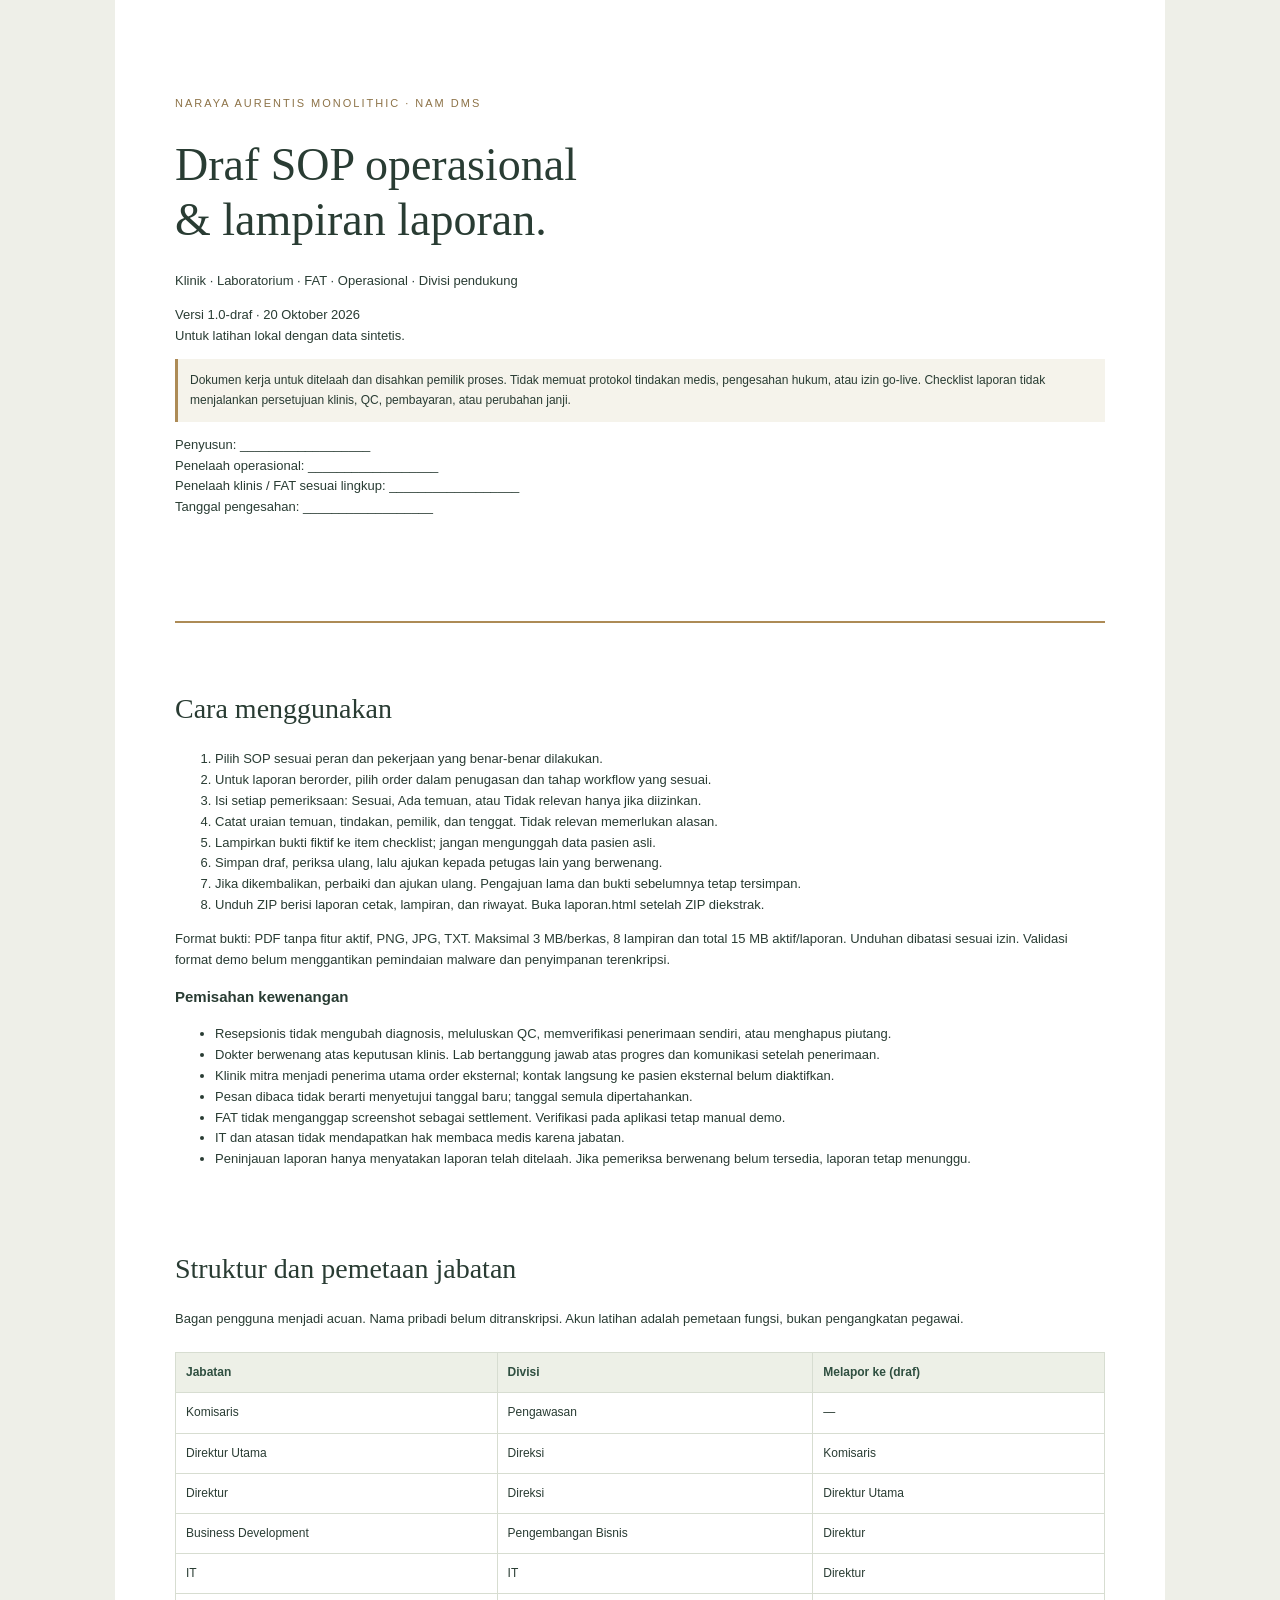
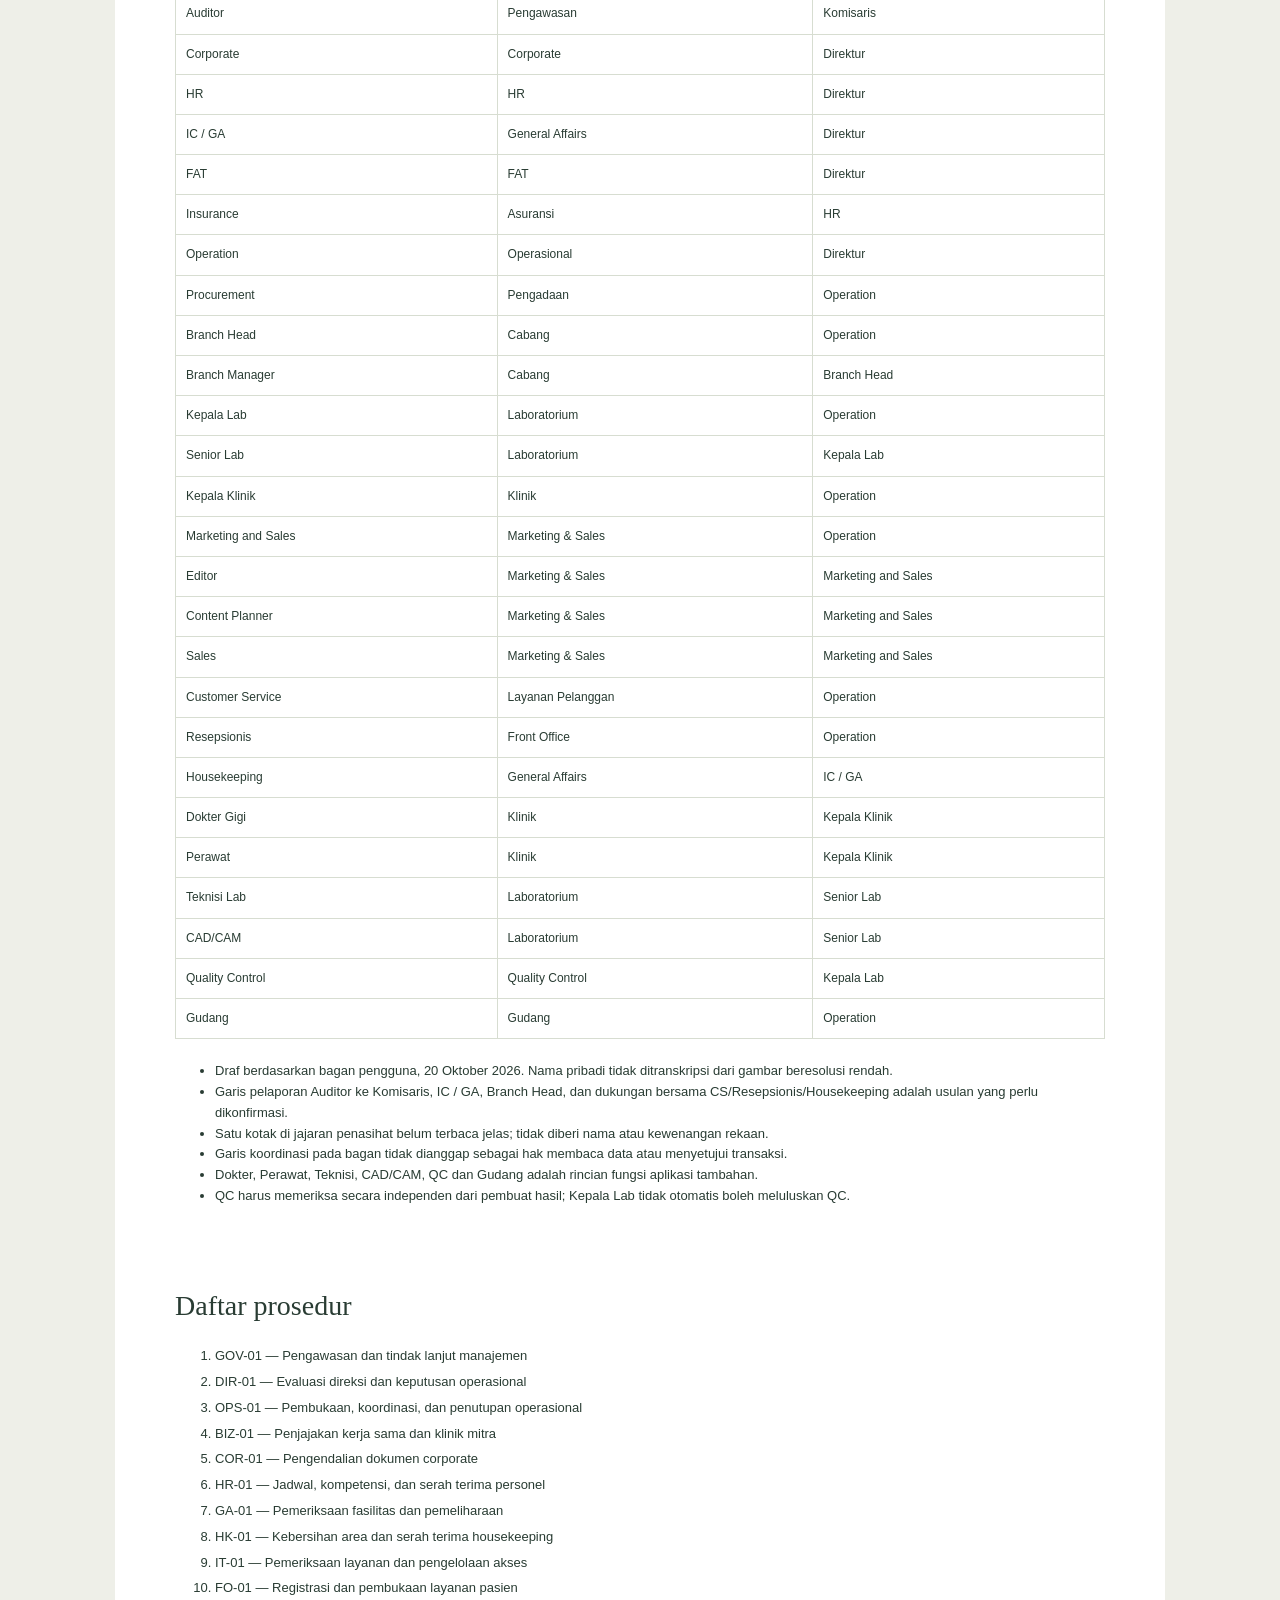
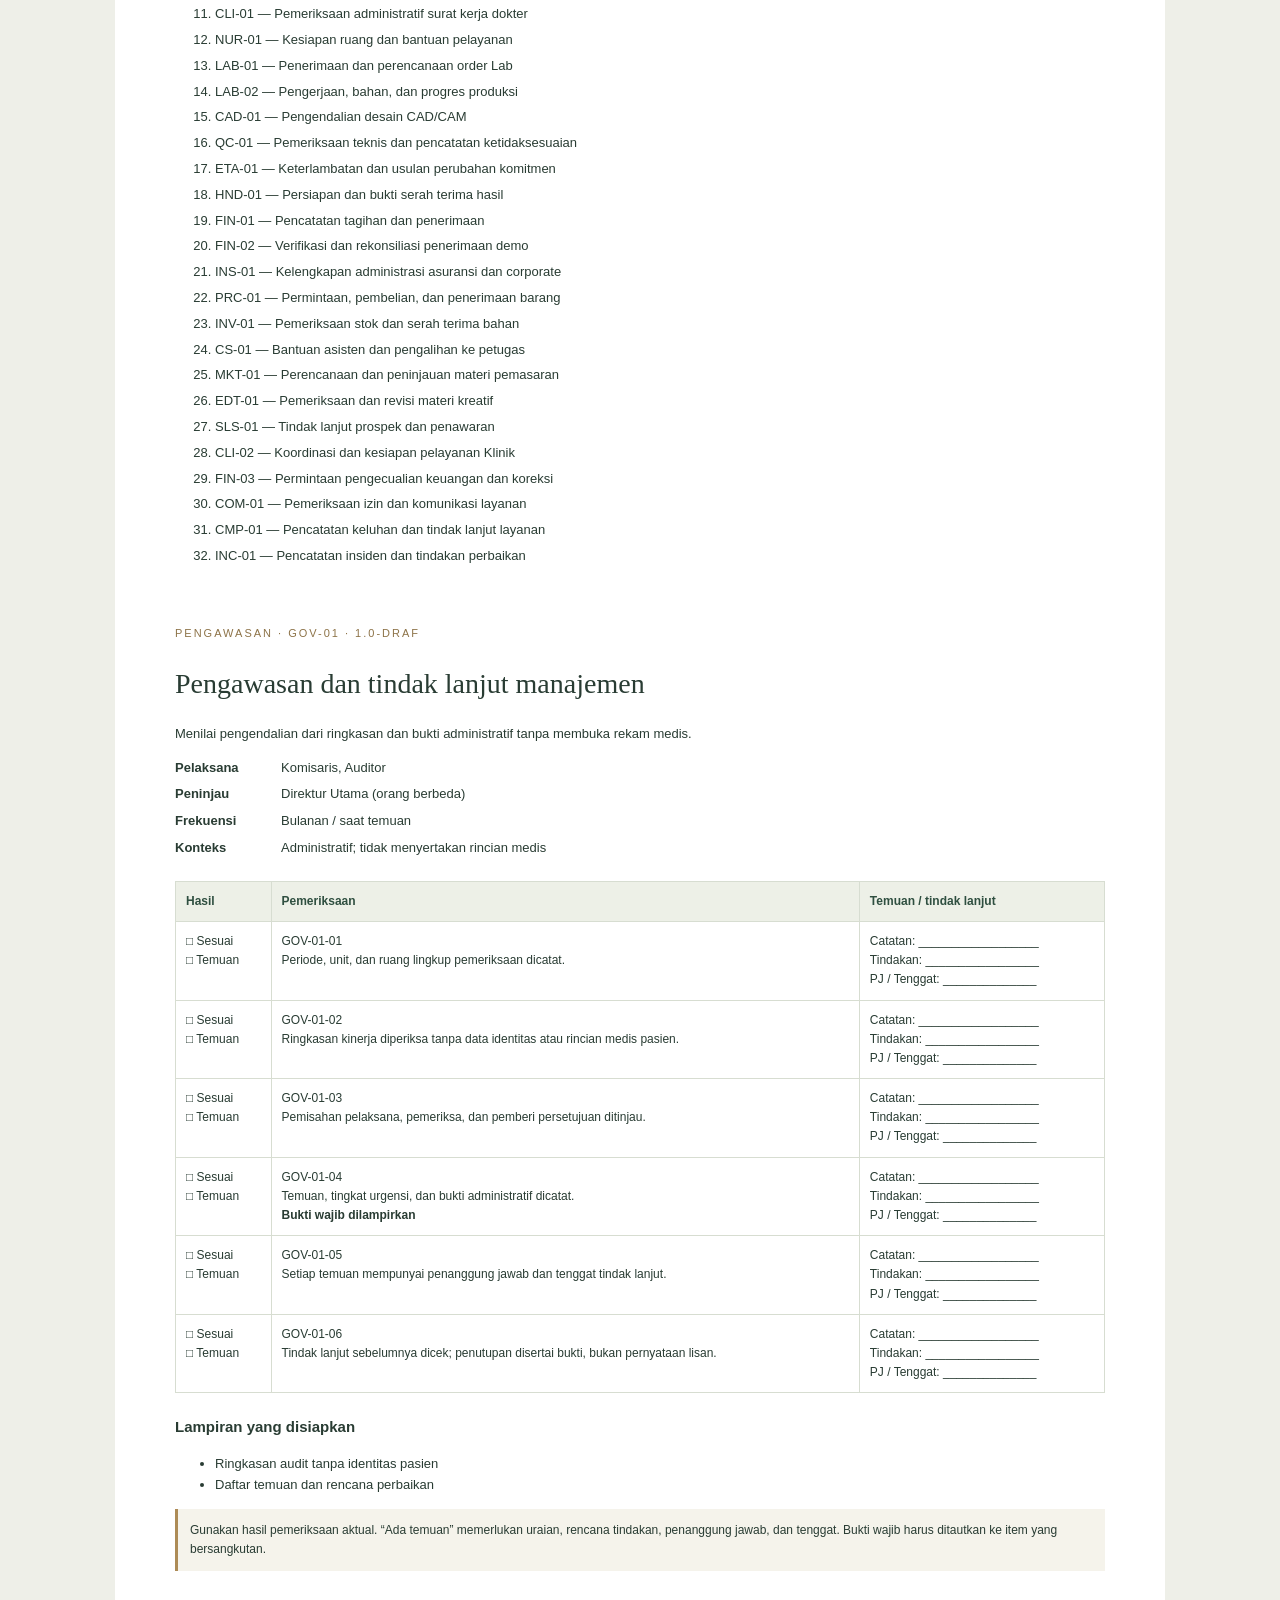
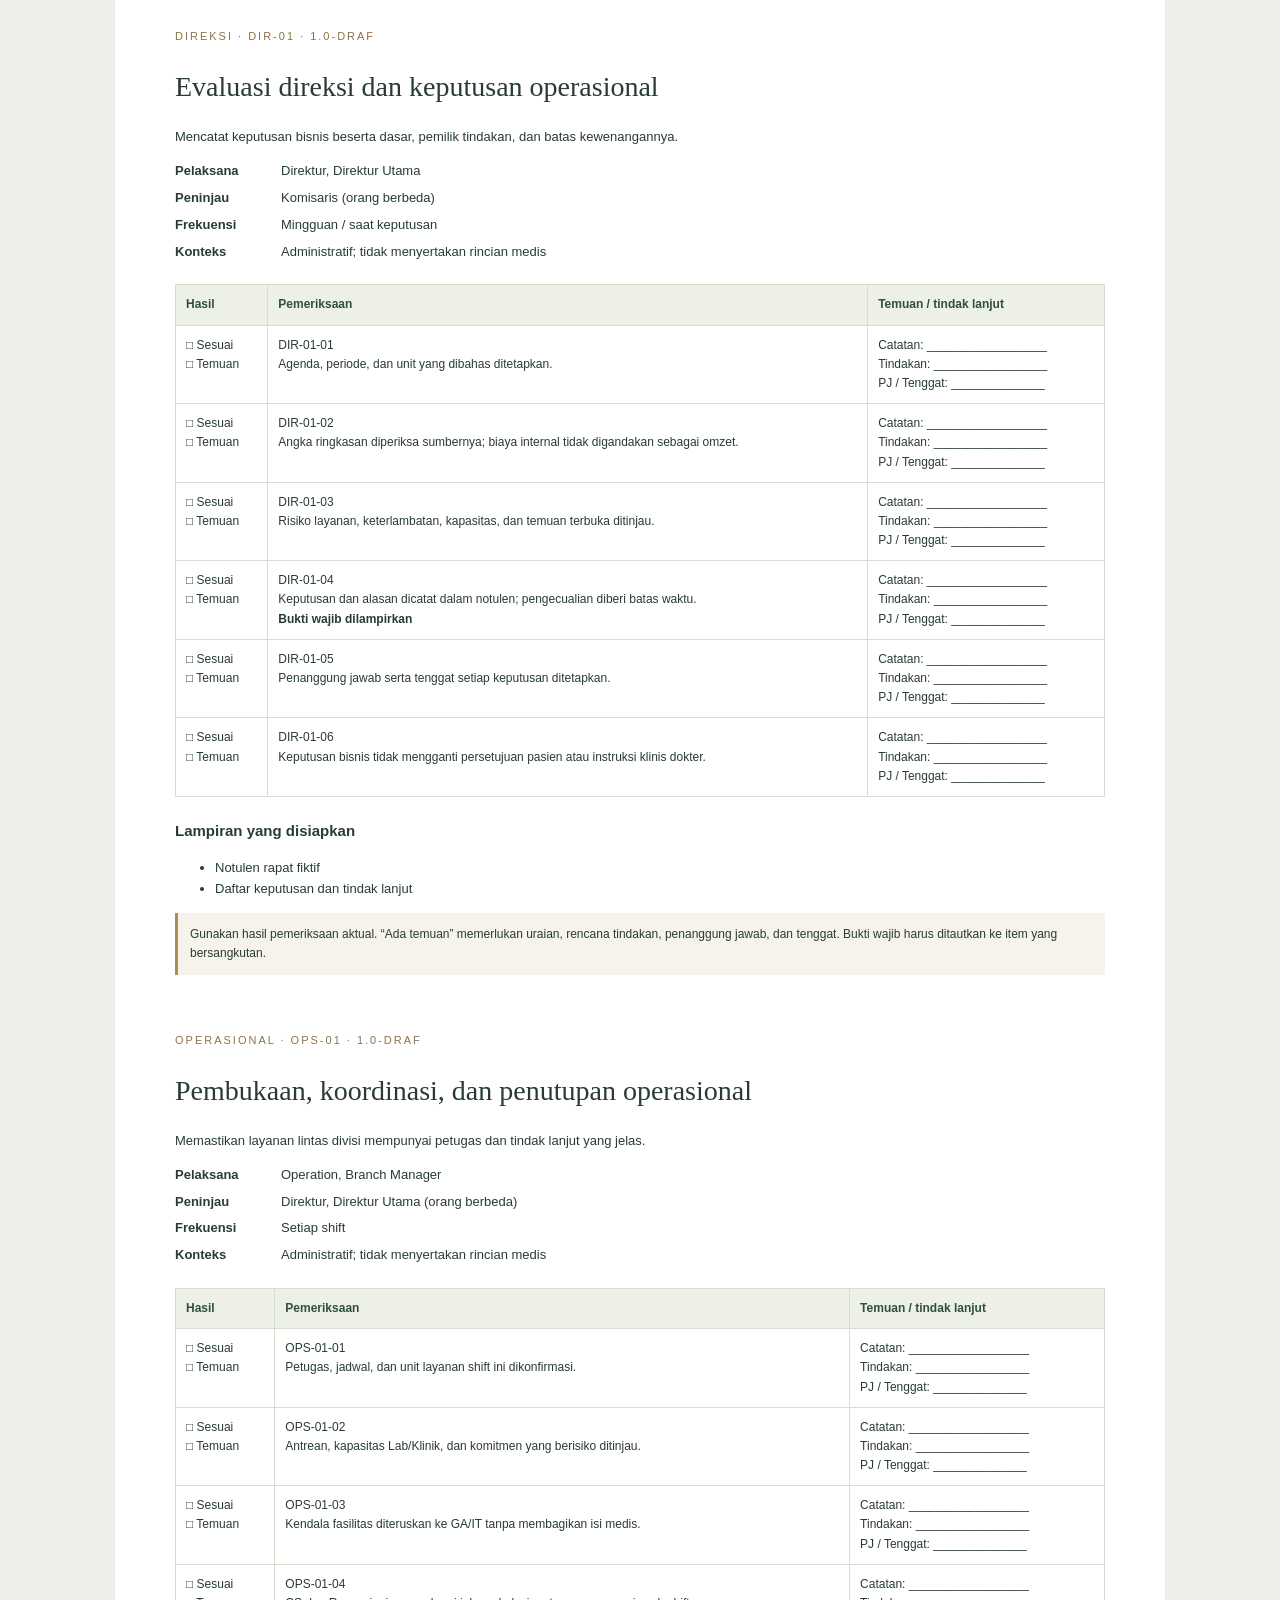
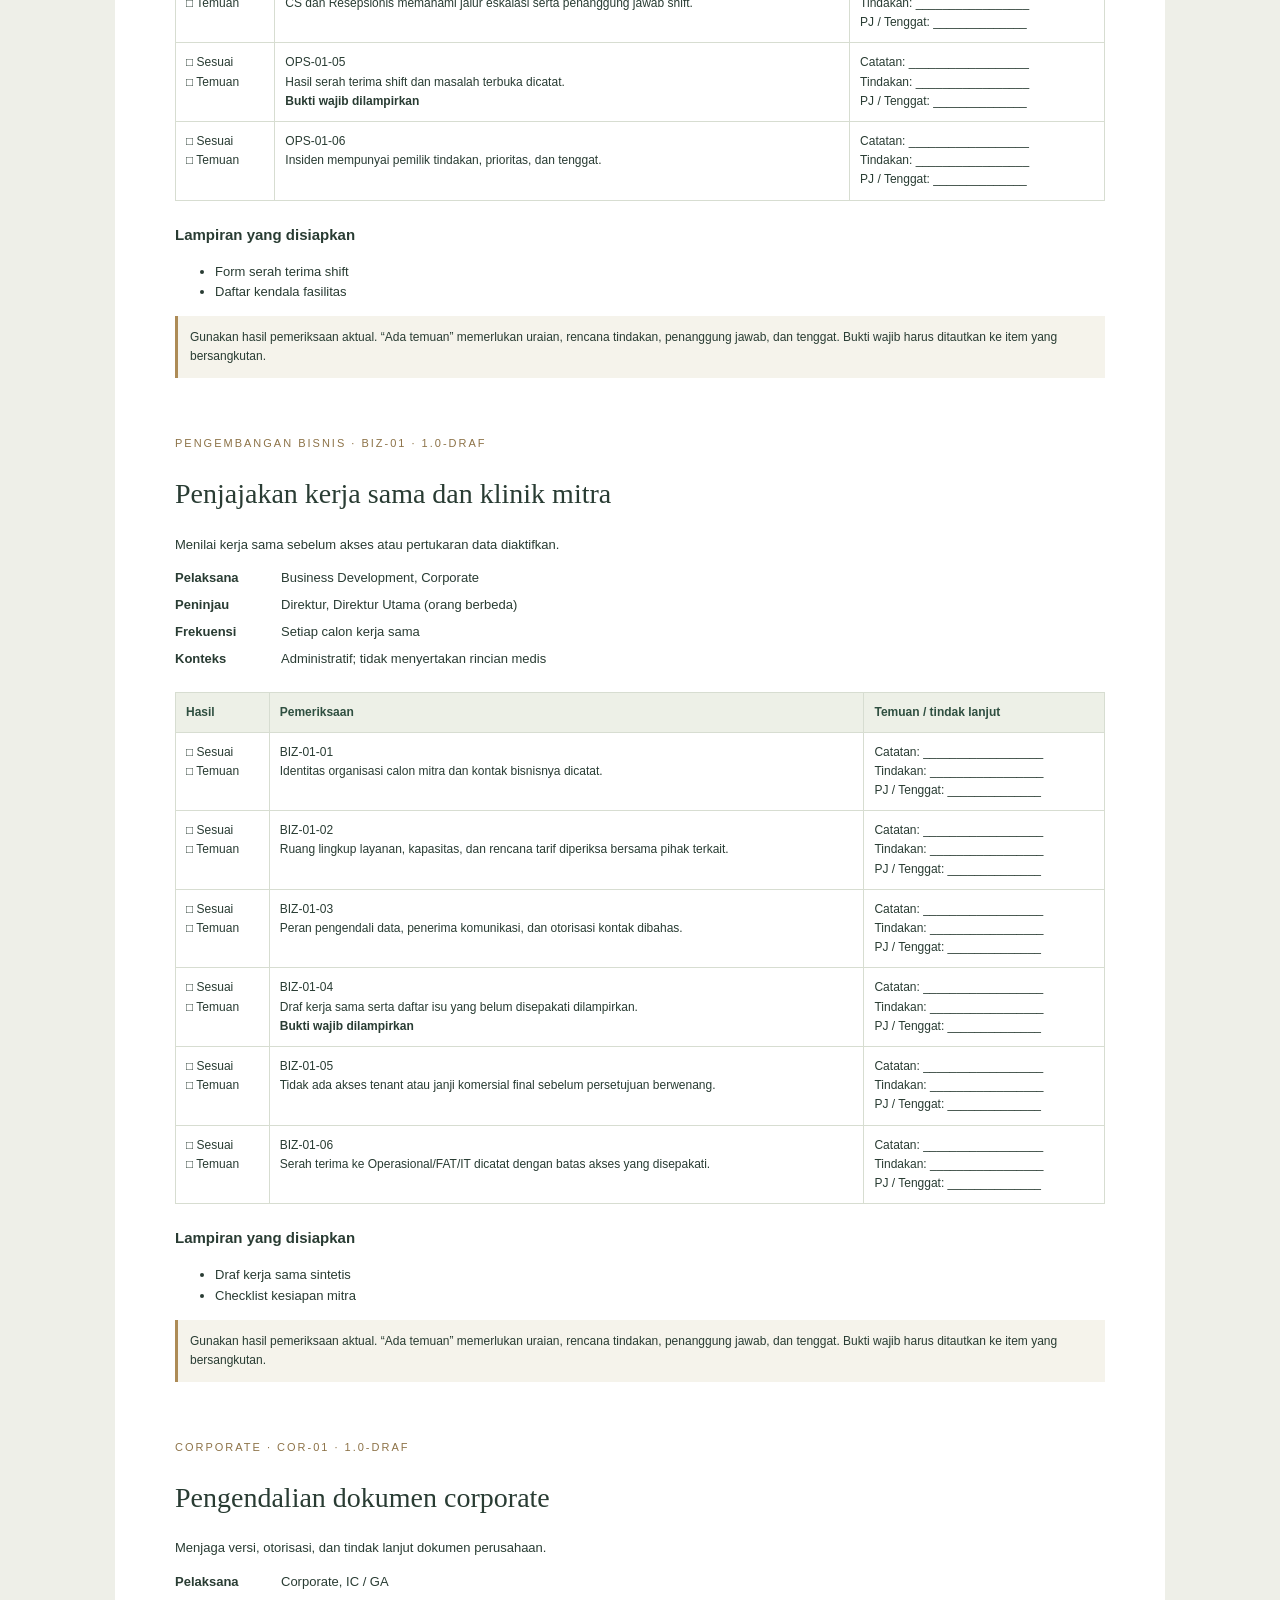
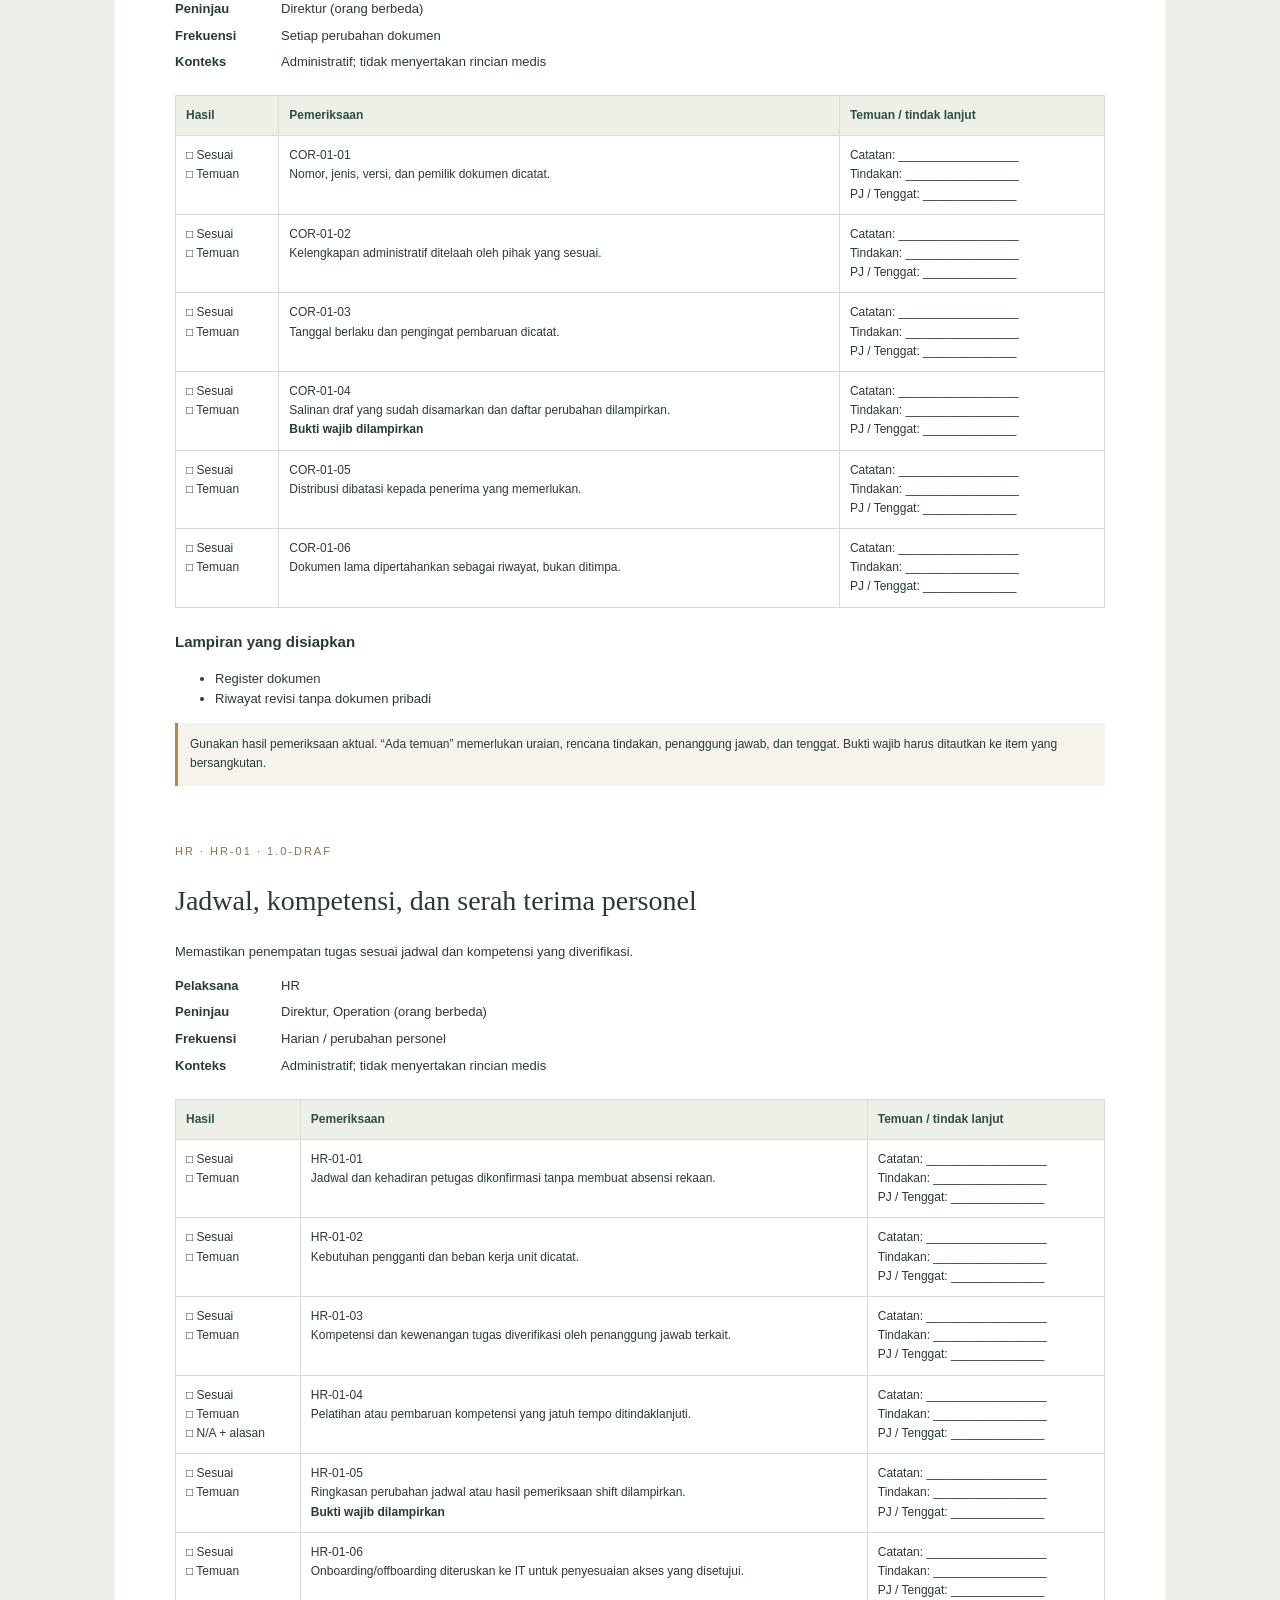
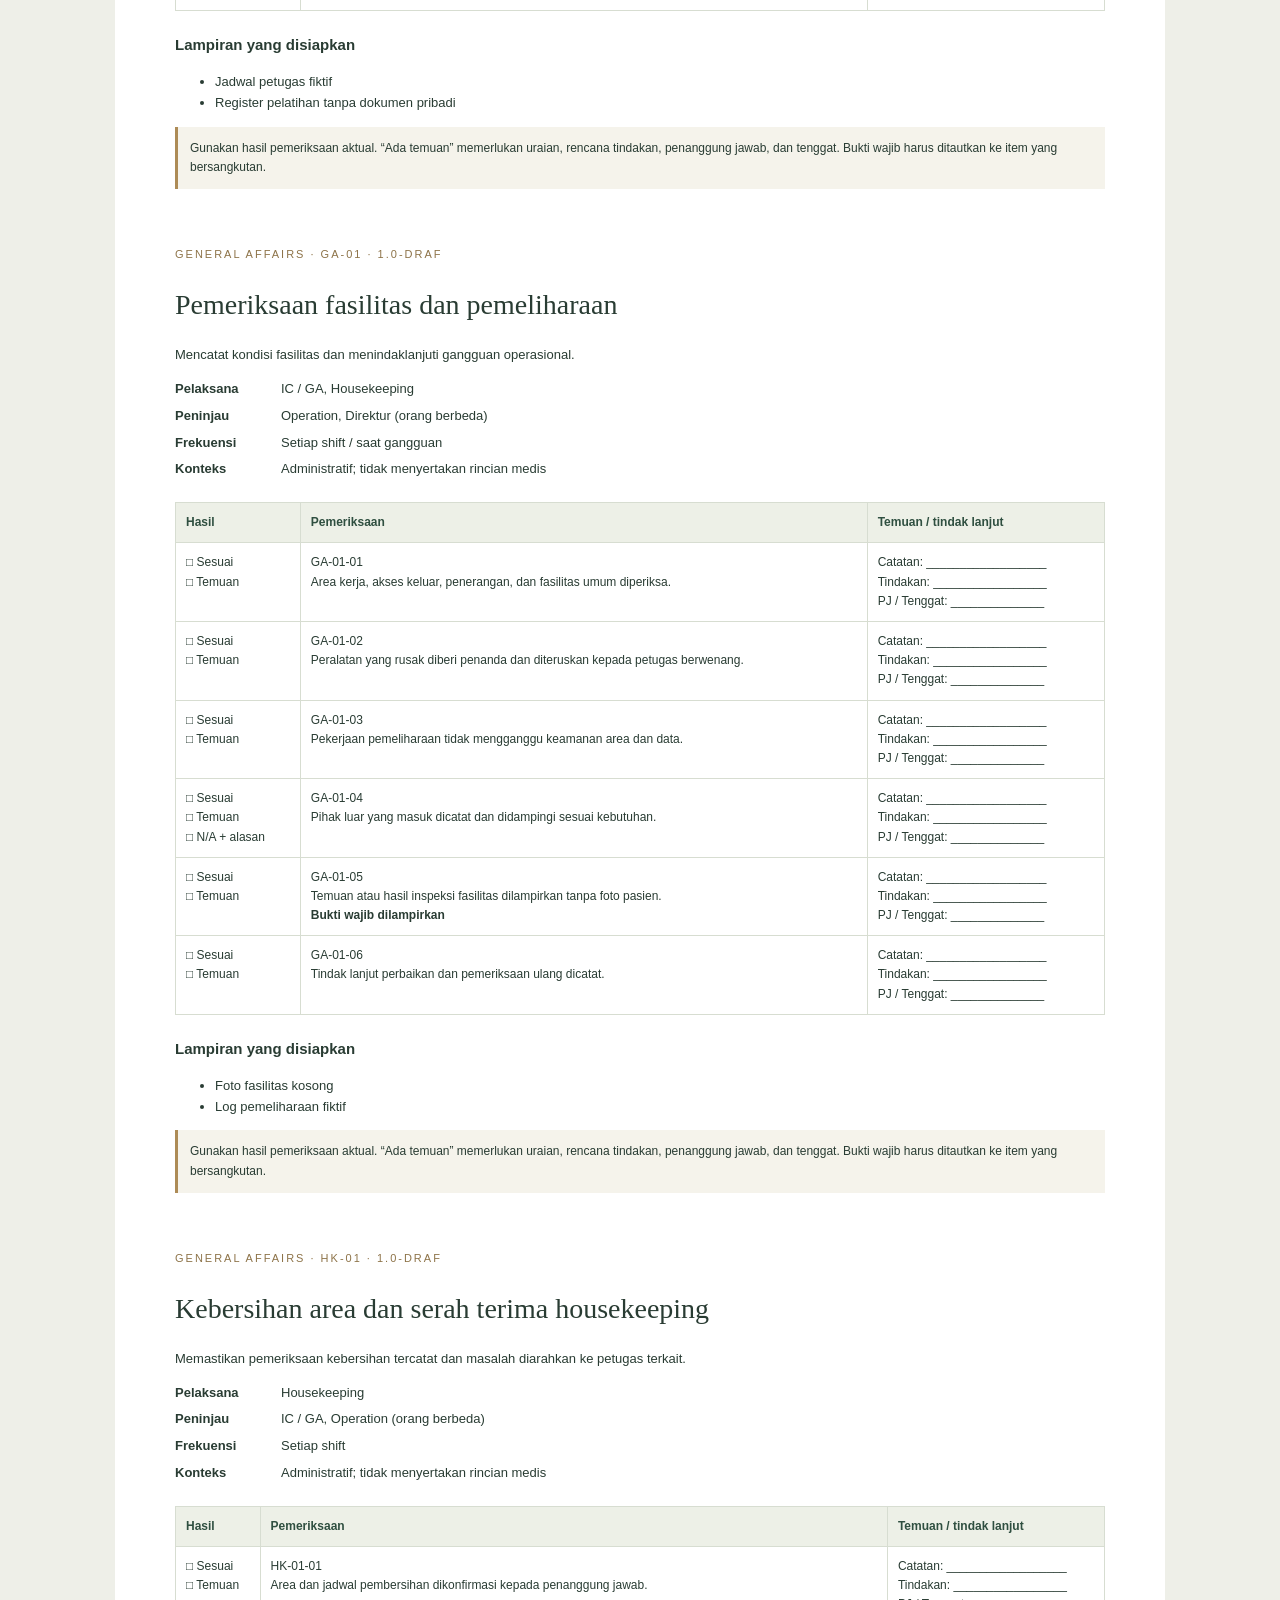
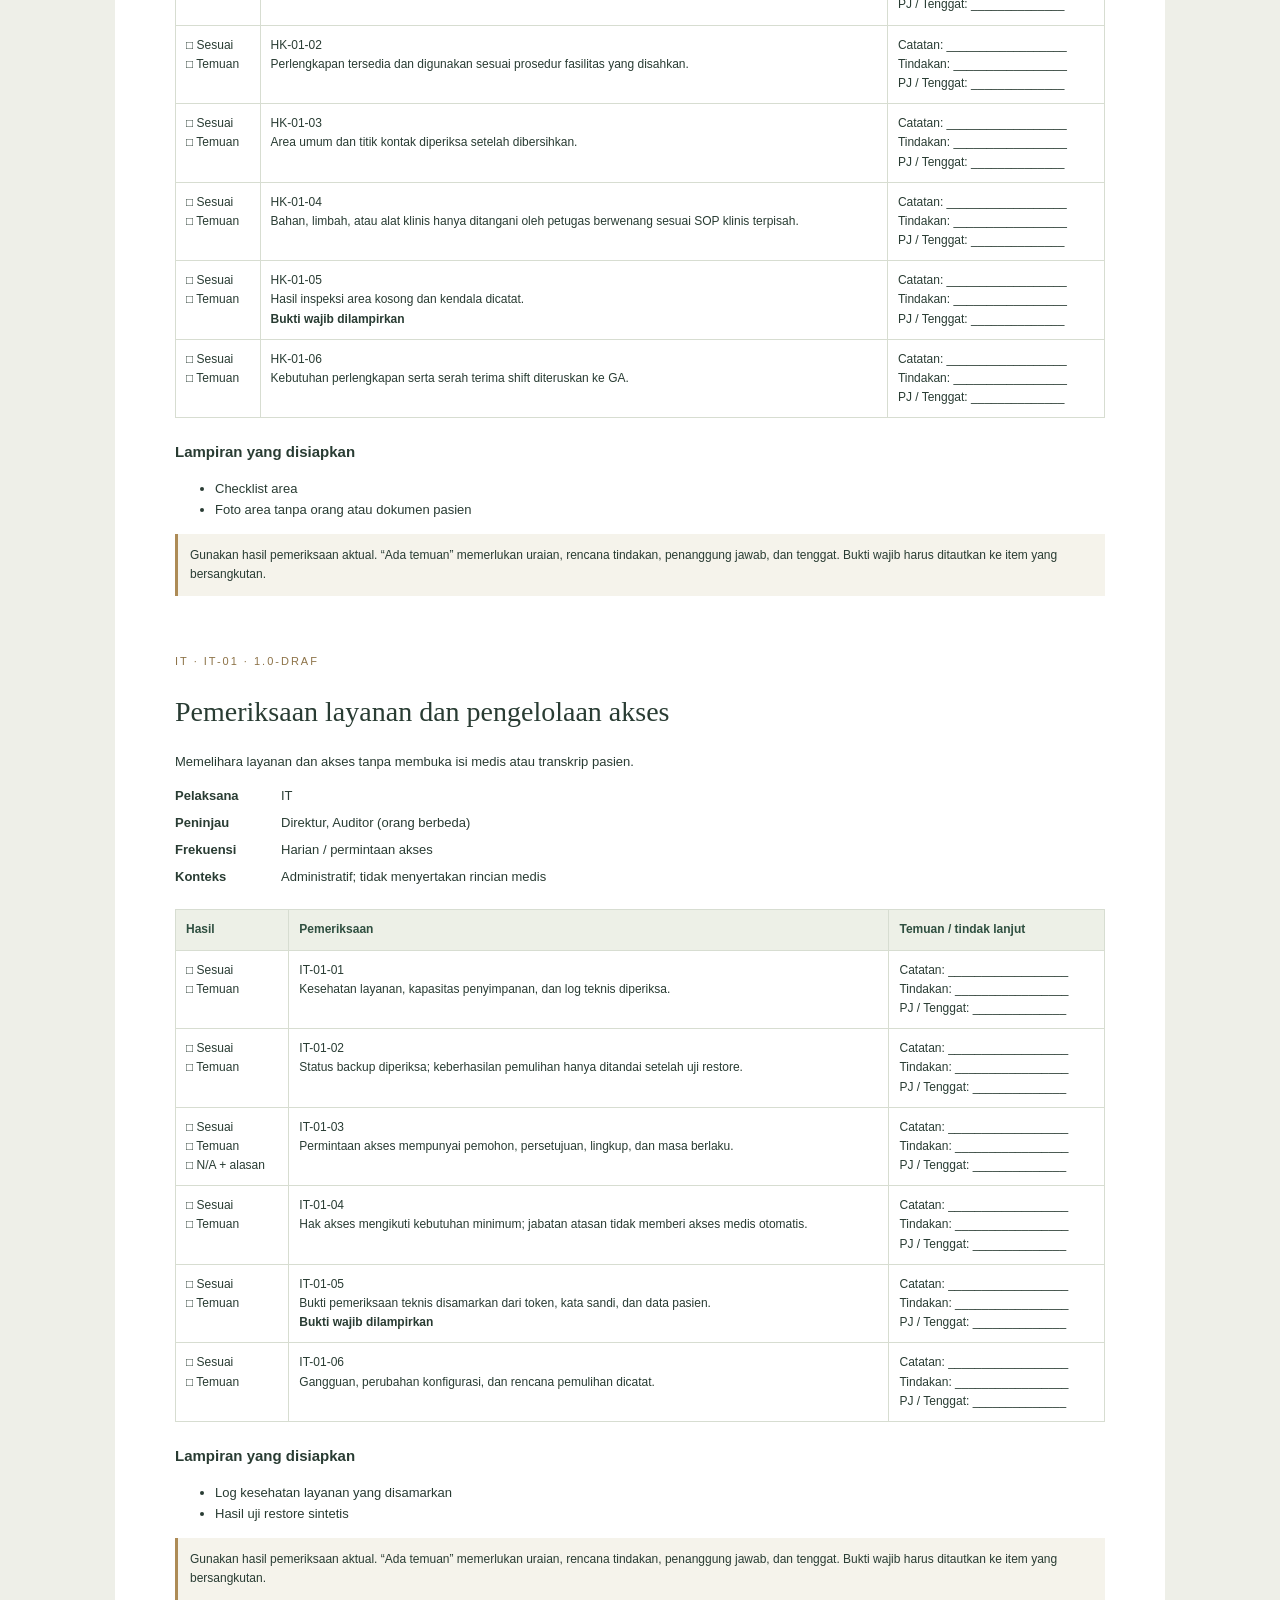
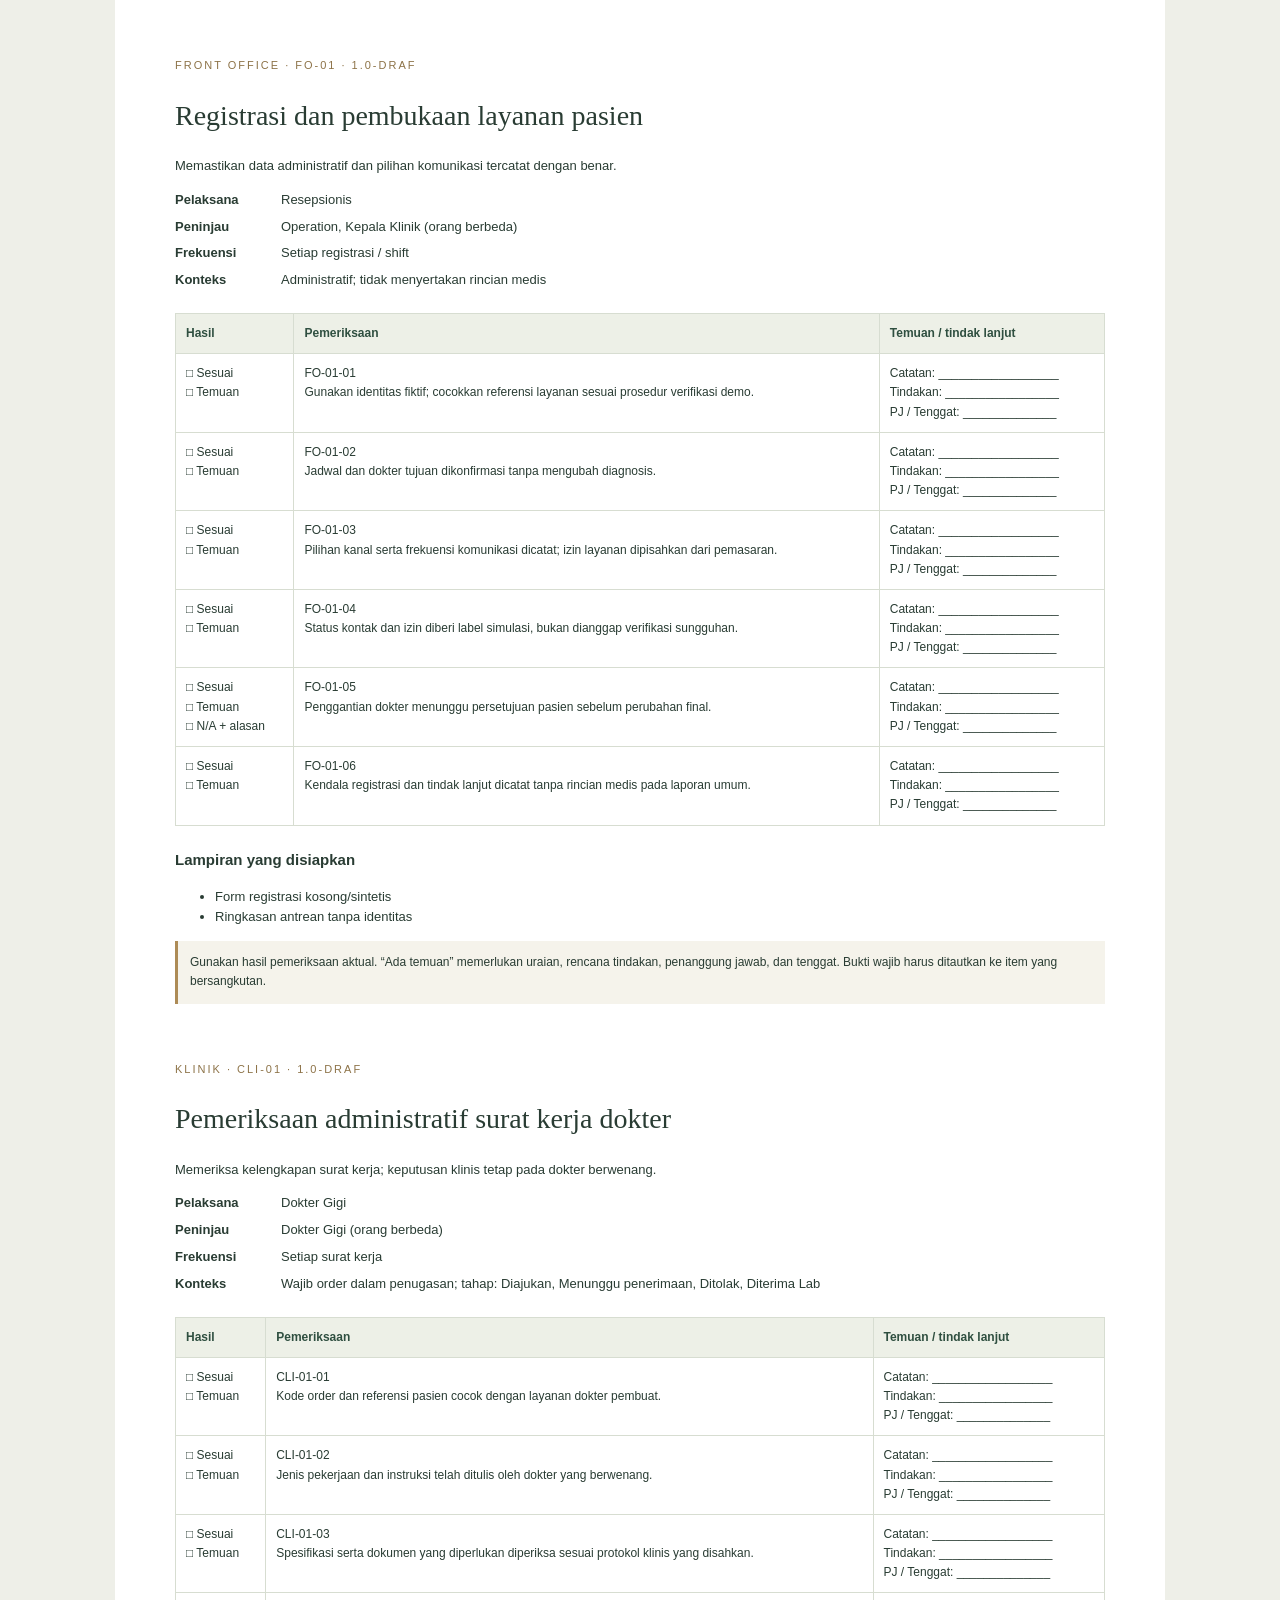
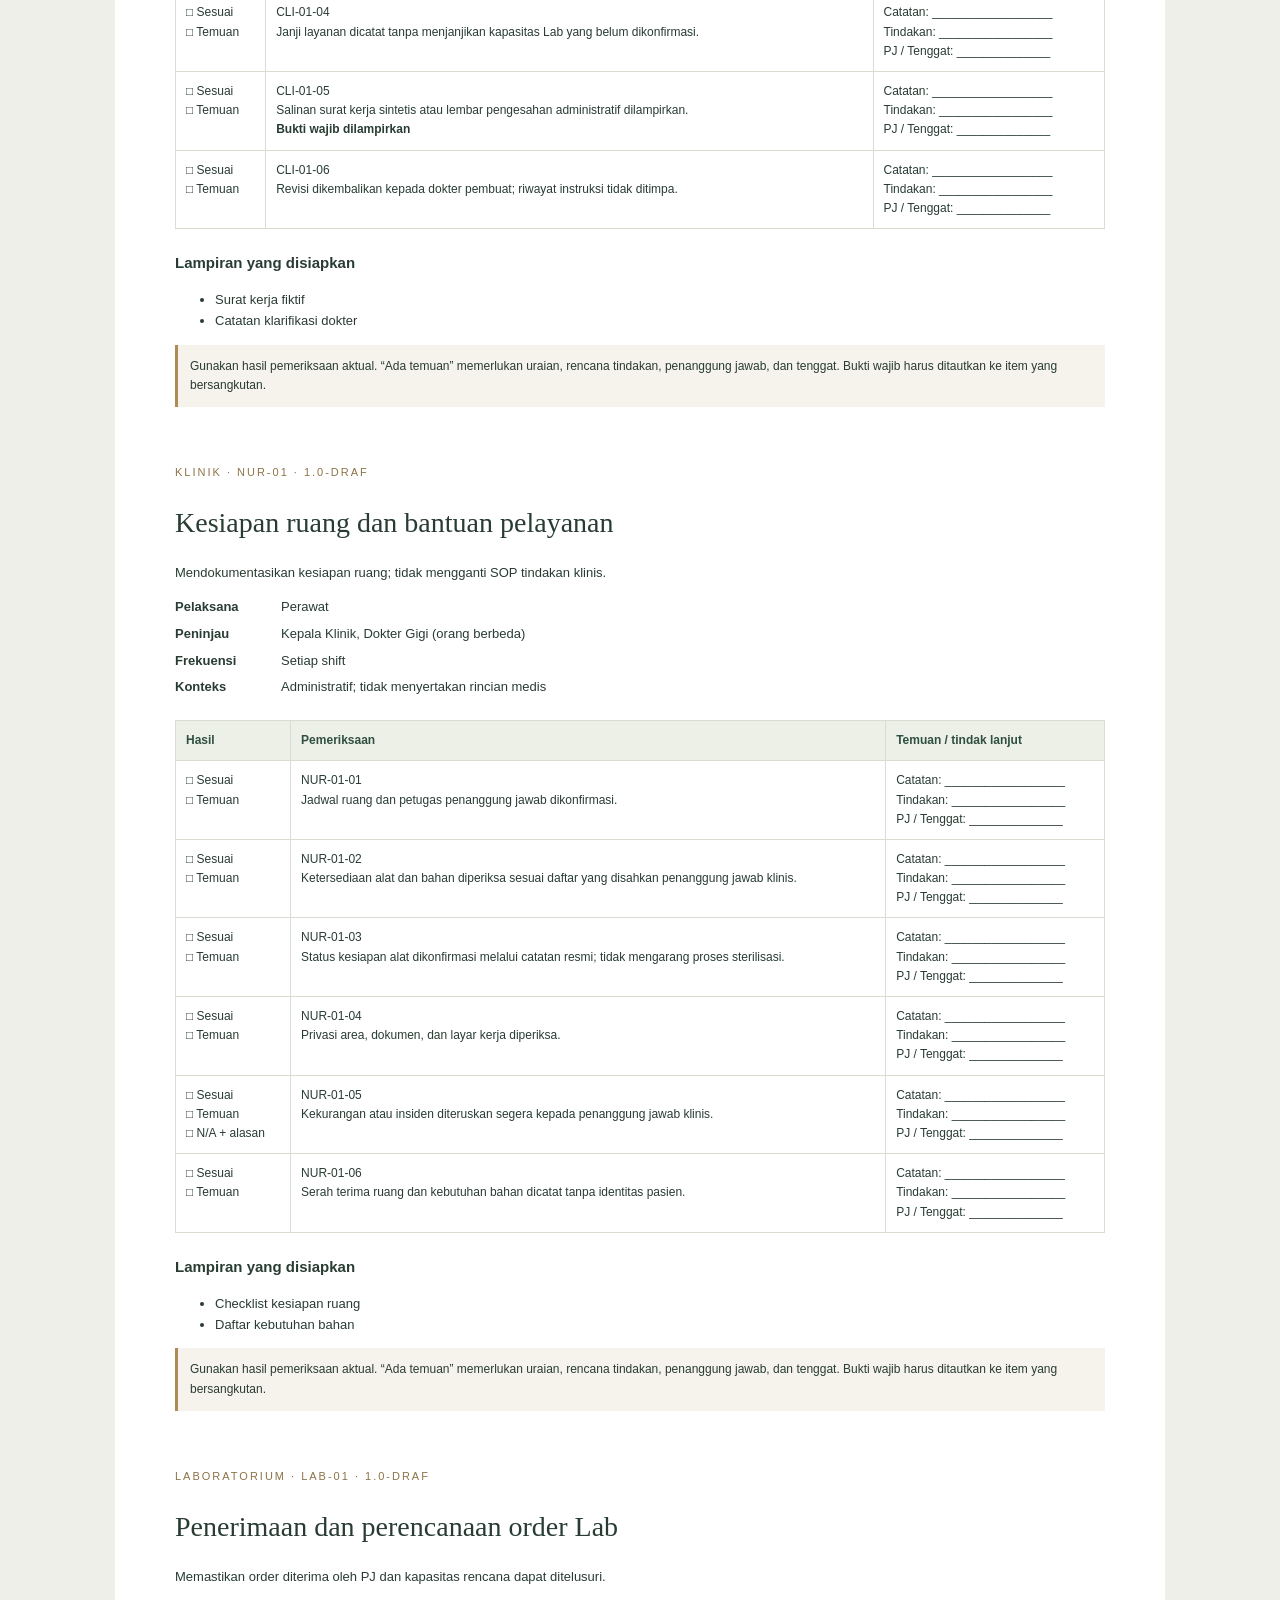
<file: output/SOP_NAM_Draf_1.0/Panduan_SOP_dan_Lampiran.html>
<!doctype html><html lang="id"><meta charset="utf-8"><title>NAM — Draf SOP dan Lampiran Laporan</title><style>
    @page{size:A4;margin:18mm}*{box-sizing:border-box}body{font:13px/1.6 "Segoe UI",Arial,sans-serif;color:#293c33;background:#eeefe8;margin:0}main{max-width:1050px;background:white;margin:auto;padding:60px}h1,h2{font-family:Georgia,serif;font-weight:normal}h1{font-size:46px;line-height:1.2;margin:24px 0}h2{font-size:28px;line-height:1.25}h3{font-size:15px}.kicker{font-size:11px;letter-spacing:2px;color:#8d7348;text-transform:uppercase}.cover{padding:35px 0 90px;border-bottom:2px solid #ad8b56}.note{padding:12px;background:#f5f3eb;border-left:3px solid #ad8b56;font-size:12px}.sop{padding-top:45px;break-before:page}table{width:100%;border-collapse:collapse;margin:22px 0}td,th{border:1px solid #d7ddd1;padding:10px;text-align:left;vertical-align:top;font-size:12px}th{background:#edf0e7;color:#2f4f40}tr{break-inside:avoid}dl{display:grid;grid-template-columns:100px 1fr;gap:6px}dt{font-weight:bold}dd{margin:0}.line{border-bottom:1px solid #afb7a8;min-height:32px}a{color:#356048}.toc li{margin:5px 0}@media print{body{background:white}main{padding:0;max-width:none}.cover{padding-top:40px;min-height:230mm}.sop{padding-top:0}h2,h3{break-after:avoid}.note{break-inside:avoid}} </style><body><main><section class="cover"><div class="kicker">Naraya Aurentis Monolithic · NAM DMS</div><h1>Draf SOP operasional<br>&amp; lampiran laporan.</h1><p>Klinik · Laboratorium · FAT · Operasional · Divisi pendukung</p><p>Versi 1.0-draf · 20 Oktober 2026<br>Untuk latihan lokal dengan data sintetis.</p><div class="note">Dokumen kerja untuk ditelaah dan disahkan pemilik proses. Tidak memuat protokol tindakan medis, pengesahan hukum, atau izin go-live. Checklist laporan tidak menjalankan persetujuan klinis, QC, pembayaran, atau perubahan janji.</div><p>Penyusun: __________________<br>Penelaah operasional: __________________<br>Penelaah klinis / FAT sesuai lingkup: __________________<br>Tanggal pengesahan: __________________</p></section><section class="sop"><h2>Cara menggunakan</h2><ol><li>Pilih SOP sesuai peran dan pekerjaan yang benar-benar dilakukan.</li><li>Untuk laporan berorder, pilih order dalam penugasan dan tahap workflow yang sesuai.</li><li>Isi setiap pemeriksaan: Sesuai, Ada temuan, atau Tidak relevan hanya jika diizinkan.</li><li>Catat uraian temuan, tindakan, pemilik, dan tenggat. Tidak relevan memerlukan alasan.</li><li>Lampirkan bukti fiktif ke item checklist; jangan mengunggah data pasien asli.</li><li>Simpan draf, periksa ulang, lalu ajukan kepada petugas lain yang berwenang.</li><li>Jika dikembalikan, perbaiki dan ajukan ulang. Pengajuan lama dan bukti sebelumnya tetap tersimpan.</li><li>Unduh ZIP berisi laporan cetak, lampiran, dan riwayat. Buka laporan.html setelah ZIP diekstrak.</li></ol><p>Format bukti: PDF tanpa fitur aktif, PNG, JPG, TXT. Maksimal 3 MB/berkas, 8 lampiran dan total 15 MB aktif/laporan. Unduhan dibatasi sesuai izin. Validasi format demo belum menggantikan pemindaian malware dan penyimpanan terenkripsi.</p><h3>Pemisahan kewenangan</h3><ul><li>Resepsionis tidak mengubah diagnosis, meluluskan QC, memverifikasi penerimaan sendiri, atau menghapus piutang.</li><li>Dokter berwenang atas keputusan klinis. Lab bertanggung jawab atas progres dan komunikasi setelah penerimaan.</li><li>Klinik mitra menjadi penerima utama order eksternal; kontak langsung ke pasien eksternal belum diaktifkan.</li><li>Pesan dibaca tidak berarti menyetujui tanggal baru; tanggal semula dipertahankan.</li><li>FAT tidak menganggap screenshot sebagai settlement. Verifikasi pada aplikasi tetap manual demo.</li><li>IT dan atasan tidak mendapatkan hak membaca medis karena jabatan.</li><li>Peninjauan laporan hanya menyatakan laporan telah ditelaah. Jika pemeriksa berwenang belum tersedia, laporan tetap menunggu.</li></ul></section><section class="sop"><h2>Struktur dan pemetaan jabatan</h2><p>Bagan pengguna menjadi acuan. Nama pribadi belum ditranskripsi. Akun latihan adalah pemetaan fungsi, bukan pengangkatan pegawai.</p><table><tr><th>Jabatan</th><th>Divisi</th><th>Melapor ke (draf)</th></tr><tr><td>Komisaris</td><td>Pengawasan</td><td>—</td></tr><tr><td>Direktur Utama</td><td>Direksi</td><td>Komisaris</td></tr><tr><td>Direktur</td><td>Direksi</td><td>Direktur Utama</td></tr><tr><td>Business Development</td><td>Pengembangan Bisnis</td><td>Direktur</td></tr><tr><td>IT</td><td>IT</td><td>Direktur</td></tr><tr><td>Auditor</td><td>Pengawasan</td><td>Komisaris</td></tr><tr><td>Corporate</td><td>Corporate</td><td>Direktur</td></tr><tr><td>HR</td><td>HR</td><td>Direktur</td></tr><tr><td>IC / GA</td><td>General Affairs</td><td>Direktur</td></tr><tr><td>FAT</td><td>FAT</td><td>Direktur</td></tr><tr><td>Insurance</td><td>Asuransi</td><td>HR</td></tr><tr><td>Operation</td><td>Operasional</td><td>Direktur</td></tr><tr><td>Procurement</td><td>Pengadaan</td><td>Operation</td></tr><tr><td>Branch Head</td><td>Cabang</td><td>Operation</td></tr><tr><td>Branch Manager</td><td>Cabang</td><td>Branch Head</td></tr><tr><td>Kepala Lab</td><td>Laboratorium</td><td>Operation</td></tr><tr><td>Senior Lab</td><td>Laboratorium</td><td>Kepala Lab</td></tr><tr><td>Kepala Klinik</td><td>Klinik</td><td>Operation</td></tr><tr><td>Marketing and Sales</td><td>Marketing &amp; Sales</td><td>Operation</td></tr><tr><td>Editor</td><td>Marketing &amp; Sales</td><td>Marketing and Sales</td></tr><tr><td>Content Planner</td><td>Marketing &amp; Sales</td><td>Marketing and Sales</td></tr><tr><td>Sales</td><td>Marketing &amp; Sales</td><td>Marketing and Sales</td></tr><tr><td>Customer Service</td><td>Layanan Pelanggan</td><td>Operation</td></tr><tr><td>Resepsionis</td><td>Front Office</td><td>Operation</td></tr><tr><td>Housekeeping</td><td>General Affairs</td><td>IC / GA</td></tr><tr><td>Dokter Gigi</td><td>Klinik</td><td>Kepala Klinik</td></tr><tr><td>Perawat</td><td>Klinik</td><td>Kepala Klinik</td></tr><tr><td>Teknisi Lab</td><td>Laboratorium</td><td>Senior Lab</td></tr><tr><td>CAD/CAM</td><td>Laboratorium</td><td>Senior Lab</td></tr><tr><td>Quality Control</td><td>Quality Control</td><td>Kepala Lab</td></tr><tr><td>Gudang</td><td>Gudang</td><td>Operation</td></tr></table><ul><li>Draf berdasarkan bagan pengguna, 20 Oktober 2026. Nama pribadi tidak ditranskripsi dari gambar beresolusi rendah.</li><li>Garis pelaporan Auditor ke Komisaris, IC / GA, Branch Head, dan dukungan bersama CS/Resepsionis/Housekeeping adalah usulan yang perlu dikonfirmasi.</li><li>Satu kotak di jajaran penasihat belum terbaca jelas; tidak diberi nama atau kewenangan rekaan.</li><li>Garis koordinasi pada bagan tidak dianggap sebagai hak membaca data atau menyetujui transaksi.</li><li>Dokter, Perawat, Teknisi, CAD/CAM, QC dan Gudang adalah rincian fungsi aplikasi tambahan.</li><li>QC harus memeriksa secara independen dari pembuat hasil; Kepala Lab tidak otomatis boleh meluluskan QC.</li></ul></section><section class="sop"><h2>Daftar prosedur</h2><ol class="toc"><li>GOV-01 — Pengawasan dan tindak lanjut manajemen</li><li>DIR-01 — Evaluasi direksi dan keputusan operasional</li><li>OPS-01 — Pembukaan, koordinasi, dan penutupan operasional</li><li>BIZ-01 — Penjajakan kerja sama dan klinik mitra</li><li>COR-01 — Pengendalian dokumen corporate</li><li>HR-01 — Jadwal, kompetensi, dan serah terima personel</li><li>GA-01 — Pemeriksaan fasilitas dan pemeliharaan</li><li>HK-01 — Kebersihan area dan serah terima housekeeping</li><li>IT-01 — Pemeriksaan layanan dan pengelolaan akses</li><li>FO-01 — Registrasi dan pembukaan layanan pasien</li><li>CLI-01 — Pemeriksaan administratif surat kerja dokter</li><li>NUR-01 — Kesiapan ruang dan bantuan pelayanan</li><li>LAB-01 — Penerimaan dan perencanaan order Lab</li><li>LAB-02 — Pengerjaan, bahan, dan progres produksi</li><li>CAD-01 — Pengendalian desain CAD/CAM</li><li>QC-01 — Pemeriksaan teknis dan pencatatan ketidaksesuaian</li><li>ETA-01 — Keterlambatan dan usulan perubahan komitmen</li><li>HND-01 — Persiapan dan bukti serah terima hasil</li><li>FIN-01 — Pencatatan tagihan dan penerimaan</li><li>FIN-02 — Verifikasi dan rekonsiliasi penerimaan demo</li><li>INS-01 — Kelengkapan administrasi asuransi dan corporate</li><li>PRC-01 — Permintaan, pembelian, dan penerimaan barang</li><li>INV-01 — Pemeriksaan stok dan serah terima bahan</li><li>CS-01 — Bantuan asisten dan pengalihan ke petugas</li><li>MKT-01 — Perencanaan dan peninjauan materi pemasaran</li><li>EDT-01 — Pemeriksaan dan revisi materi kreatif</li><li>SLS-01 — Tindak lanjut prospek dan penawaran</li><li>CLI-02 — Koordinasi dan kesiapan pelayanan Klinik</li><li>FIN-03 — Permintaan pengecualian keuangan dan koreksi</li><li>COM-01 — Pemeriksaan izin dan komunikasi layanan</li><li>CMP-01 — Pencatatan keluhan dan tindak lanjut layanan</li><li>INC-01 — Pencatatan insiden dan tindakan perbaikan</li></ol></section><section class="sop"><div class="kicker">Pengawasan · GOV-01 · 1.0-draf</div><h2>Pengawasan dan tindak lanjut manajemen</h2><p>Menilai pengendalian dari ringkasan dan bukti administratif tanpa membuka rekam medis.</p><dl><dt>Pelaksana</dt><dd>Komisaris, Auditor</dd><dt>Peninjau</dt><dd>Direktur Utama (orang berbeda)</dd><dt>Frekuensi</dt><dd>Bulanan / saat temuan</dd><dt>Konteks</dt><dd>Administratif; tidak menyertakan rincian medis</dd></dl><table><thead><tr><th>Hasil</th><th>Pemeriksaan</th><th>Temuan / tindak lanjut</th></tr></thead><tbody><tr><td>□ Sesuai<br>□ Temuan</td><td>GOV-01-01<br>Periode, unit, dan ruang lingkup pemeriksaan dicatat.</td><td>Catatan: __________________<br>Tindakan: _________________<br>PJ / Tenggat: ______________</td></tr><tr><td>□ Sesuai<br>□ Temuan</td><td>GOV-01-02<br>Ringkasan kinerja diperiksa tanpa data identitas atau rincian medis pasien.</td><td>Catatan: __________________<br>Tindakan: _________________<br>PJ / Tenggat: ______________</td></tr><tr><td>□ Sesuai<br>□ Temuan</td><td>GOV-01-03<br>Pemisahan pelaksana, pemeriksa, dan pemberi persetujuan ditinjau.</td><td>Catatan: __________________<br>Tindakan: _________________<br>PJ / Tenggat: ______________</td></tr><tr><td>□ Sesuai<br>□ Temuan</td><td>GOV-01-04<br>Temuan, tingkat urgensi, dan bukti administratif dicatat.<br><b>Bukti wajib dilampirkan</b></td><td>Catatan: __________________<br>Tindakan: _________________<br>PJ / Tenggat: ______________</td></tr><tr><td>□ Sesuai<br>□ Temuan</td><td>GOV-01-05<br>Setiap temuan mempunyai penanggung jawab dan tenggat tindak lanjut.</td><td>Catatan: __________________<br>Tindakan: _________________<br>PJ / Tenggat: ______________</td></tr><tr><td>□ Sesuai<br>□ Temuan</td><td>GOV-01-06<br>Tindak lanjut sebelumnya dicek; penutupan disertai bukti, bukan pernyataan lisan.</td><td>Catatan: __________________<br>Tindakan: _________________<br>PJ / Tenggat: ______________</td></tr></tbody></table><h3>Lampiran yang disiapkan</h3><ul><li>Ringkasan audit tanpa identitas pasien</li><li>Daftar temuan dan rencana perbaikan</li></ul><p class="note">Gunakan hasil pemeriksaan aktual. “Ada temuan” memerlukan uraian, rencana tindakan, penanggung jawab, dan tenggat. Bukti wajib harus ditautkan ke item yang bersangkutan.</p></section><section class="sop"><div class="kicker">Direksi · DIR-01 · 1.0-draf</div><h2>Evaluasi direksi dan keputusan operasional</h2><p>Mencatat keputusan bisnis beserta dasar, pemilik tindakan, dan batas kewenangannya.</p><dl><dt>Pelaksana</dt><dd>Direktur, Direktur Utama</dd><dt>Peninjau</dt><dd>Komisaris (orang berbeda)</dd><dt>Frekuensi</dt><dd>Mingguan / saat keputusan</dd><dt>Konteks</dt><dd>Administratif; tidak menyertakan rincian medis</dd></dl><table><thead><tr><th>Hasil</th><th>Pemeriksaan</th><th>Temuan / tindak lanjut</th></tr></thead><tbody><tr><td>□ Sesuai<br>□ Temuan</td><td>DIR-01-01<br>Agenda, periode, dan unit yang dibahas ditetapkan.</td><td>Catatan: __________________<br>Tindakan: _________________<br>PJ / Tenggat: ______________</td></tr><tr><td>□ Sesuai<br>□ Temuan</td><td>DIR-01-02<br>Angka ringkasan diperiksa sumbernya; biaya internal tidak digandakan sebagai omzet.</td><td>Catatan: __________________<br>Tindakan: _________________<br>PJ / Tenggat: ______________</td></tr><tr><td>□ Sesuai<br>□ Temuan</td><td>DIR-01-03<br>Risiko layanan, keterlambatan, kapasitas, dan temuan terbuka ditinjau.</td><td>Catatan: __________________<br>Tindakan: _________________<br>PJ / Tenggat: ______________</td></tr><tr><td>□ Sesuai<br>□ Temuan</td><td>DIR-01-04<br>Keputusan dan alasan dicatat dalam notulen; pengecualian diberi batas waktu.<br><b>Bukti wajib dilampirkan</b></td><td>Catatan: __________________<br>Tindakan: _________________<br>PJ / Tenggat: ______________</td></tr><tr><td>□ Sesuai<br>□ Temuan</td><td>DIR-01-05<br>Penanggung jawab serta tenggat setiap keputusan ditetapkan.</td><td>Catatan: __________________<br>Tindakan: _________________<br>PJ / Tenggat: ______________</td></tr><tr><td>□ Sesuai<br>□ Temuan</td><td>DIR-01-06<br>Keputusan bisnis tidak mengganti persetujuan pasien atau instruksi klinis dokter.</td><td>Catatan: __________________<br>Tindakan: _________________<br>PJ / Tenggat: ______________</td></tr></tbody></table><h3>Lampiran yang disiapkan</h3><ul><li>Notulen rapat fiktif</li><li>Daftar keputusan dan tindak lanjut</li></ul><p class="note">Gunakan hasil pemeriksaan aktual. “Ada temuan” memerlukan uraian, rencana tindakan, penanggung jawab, dan tenggat. Bukti wajib harus ditautkan ke item yang bersangkutan.</p></section><section class="sop"><div class="kicker">Operasional · OPS-01 · 1.0-draf</div><h2>Pembukaan, koordinasi, dan penutupan operasional</h2><p>Memastikan layanan lintas divisi mempunyai petugas dan tindak lanjut yang jelas.</p><dl><dt>Pelaksana</dt><dd>Operation, Branch Manager</dd><dt>Peninjau</dt><dd>Direktur, Direktur Utama (orang berbeda)</dd><dt>Frekuensi</dt><dd>Setiap shift</dd><dt>Konteks</dt><dd>Administratif; tidak menyertakan rincian medis</dd></dl><table><thead><tr><th>Hasil</th><th>Pemeriksaan</th><th>Temuan / tindak lanjut</th></tr></thead><tbody><tr><td>□ Sesuai<br>□ Temuan</td><td>OPS-01-01<br>Petugas, jadwal, dan unit layanan shift ini dikonfirmasi.</td><td>Catatan: __________________<br>Tindakan: _________________<br>PJ / Tenggat: ______________</td></tr><tr><td>□ Sesuai<br>□ Temuan</td><td>OPS-01-02<br>Antrean, kapasitas Lab/Klinik, dan komitmen yang berisiko ditinjau.</td><td>Catatan: __________________<br>Tindakan: _________________<br>PJ / Tenggat: ______________</td></tr><tr><td>□ Sesuai<br>□ Temuan</td><td>OPS-01-03<br>Kendala fasilitas diteruskan ke GA/IT tanpa membagikan isi medis.</td><td>Catatan: __________________<br>Tindakan: _________________<br>PJ / Tenggat: ______________</td></tr><tr><td>□ Sesuai<br>□ Temuan</td><td>OPS-01-04<br>CS dan Resepsionis memahami jalur eskalasi serta penanggung jawab shift.</td><td>Catatan: __________________<br>Tindakan: _________________<br>PJ / Tenggat: ______________</td></tr><tr><td>□ Sesuai<br>□ Temuan</td><td>OPS-01-05<br>Hasil serah terima shift dan masalah terbuka dicatat.<br><b>Bukti wajib dilampirkan</b></td><td>Catatan: __________________<br>Tindakan: _________________<br>PJ / Tenggat: ______________</td></tr><tr><td>□ Sesuai<br>□ Temuan</td><td>OPS-01-06<br>Insiden mempunyai pemilik tindakan, prioritas, dan tenggat.</td><td>Catatan: __________________<br>Tindakan: _________________<br>PJ / Tenggat: ______________</td></tr></tbody></table><h3>Lampiran yang disiapkan</h3><ul><li>Form serah terima shift</li><li>Daftar kendala fasilitas</li></ul><p class="note">Gunakan hasil pemeriksaan aktual. “Ada temuan” memerlukan uraian, rencana tindakan, penanggung jawab, dan tenggat. Bukti wajib harus ditautkan ke item yang bersangkutan.</p></section><section class="sop"><div class="kicker">Pengembangan Bisnis · BIZ-01 · 1.0-draf</div><h2>Penjajakan kerja sama dan klinik mitra</h2><p>Menilai kerja sama sebelum akses atau pertukaran data diaktifkan.</p><dl><dt>Pelaksana</dt><dd>Business Development, Corporate</dd><dt>Peninjau</dt><dd>Direktur, Direktur Utama (orang berbeda)</dd><dt>Frekuensi</dt><dd>Setiap calon kerja sama</dd><dt>Konteks</dt><dd>Administratif; tidak menyertakan rincian medis</dd></dl><table><thead><tr><th>Hasil</th><th>Pemeriksaan</th><th>Temuan / tindak lanjut</th></tr></thead><tbody><tr><td>□ Sesuai<br>□ Temuan</td><td>BIZ-01-01<br>Identitas organisasi calon mitra dan kontak bisnisnya dicatat.</td><td>Catatan: __________________<br>Tindakan: _________________<br>PJ / Tenggat: ______________</td></tr><tr><td>□ Sesuai<br>□ Temuan</td><td>BIZ-01-02<br>Ruang lingkup layanan, kapasitas, dan rencana tarif diperiksa bersama pihak terkait.</td><td>Catatan: __________________<br>Tindakan: _________________<br>PJ / Tenggat: ______________</td></tr><tr><td>□ Sesuai<br>□ Temuan</td><td>BIZ-01-03<br>Peran pengendali data, penerima komunikasi, dan otorisasi kontak dibahas.</td><td>Catatan: __________________<br>Tindakan: _________________<br>PJ / Tenggat: ______________</td></tr><tr><td>□ Sesuai<br>□ Temuan</td><td>BIZ-01-04<br>Draf kerja sama serta daftar isu yang belum disepakati dilampirkan.<br><b>Bukti wajib dilampirkan</b></td><td>Catatan: __________________<br>Tindakan: _________________<br>PJ / Tenggat: ______________</td></tr><tr><td>□ Sesuai<br>□ Temuan</td><td>BIZ-01-05<br>Tidak ada akses tenant atau janji komersial final sebelum persetujuan berwenang.</td><td>Catatan: __________________<br>Tindakan: _________________<br>PJ / Tenggat: ______________</td></tr><tr><td>□ Sesuai<br>□ Temuan</td><td>BIZ-01-06<br>Serah terima ke Operasional/FAT/IT dicatat dengan batas akses yang disepakati.</td><td>Catatan: __________________<br>Tindakan: _________________<br>PJ / Tenggat: ______________</td></tr></tbody></table><h3>Lampiran yang disiapkan</h3><ul><li>Draf kerja sama sintetis</li><li>Checklist kesiapan mitra</li></ul><p class="note">Gunakan hasil pemeriksaan aktual. “Ada temuan” memerlukan uraian, rencana tindakan, penanggung jawab, dan tenggat. Bukti wajib harus ditautkan ke item yang bersangkutan.</p></section><section class="sop"><div class="kicker">Corporate · COR-01 · 1.0-draf</div><h2>Pengendalian dokumen corporate</h2><p>Menjaga versi, otorisasi, dan tindak lanjut dokumen perusahaan.</p><dl><dt>Pelaksana</dt><dd>Corporate, IC / GA</dd><dt>Peninjau</dt><dd>Direktur (orang berbeda)</dd><dt>Frekuensi</dt><dd>Setiap perubahan dokumen</dd><dt>Konteks</dt><dd>Administratif; tidak menyertakan rincian medis</dd></dl><table><thead><tr><th>Hasil</th><th>Pemeriksaan</th><th>Temuan / tindak lanjut</th></tr></thead><tbody><tr><td>□ Sesuai<br>□ Temuan</td><td>COR-01-01<br>Nomor, jenis, versi, dan pemilik dokumen dicatat.</td><td>Catatan: __________________<br>Tindakan: _________________<br>PJ / Tenggat: ______________</td></tr><tr><td>□ Sesuai<br>□ Temuan</td><td>COR-01-02<br>Kelengkapan administratif ditelaah oleh pihak yang sesuai.</td><td>Catatan: __________________<br>Tindakan: _________________<br>PJ / Tenggat: ______________</td></tr><tr><td>□ Sesuai<br>□ Temuan</td><td>COR-01-03<br>Tanggal berlaku dan pengingat pembaruan dicatat.</td><td>Catatan: __________________<br>Tindakan: _________________<br>PJ / Tenggat: ______________</td></tr><tr><td>□ Sesuai<br>□ Temuan</td><td>COR-01-04<br>Salinan draf yang sudah disamarkan dan daftar perubahan dilampirkan.<br><b>Bukti wajib dilampirkan</b></td><td>Catatan: __________________<br>Tindakan: _________________<br>PJ / Tenggat: ______________</td></tr><tr><td>□ Sesuai<br>□ Temuan</td><td>COR-01-05<br>Distribusi dibatasi kepada penerima yang memerlukan.</td><td>Catatan: __________________<br>Tindakan: _________________<br>PJ / Tenggat: ______________</td></tr><tr><td>□ Sesuai<br>□ Temuan</td><td>COR-01-06<br>Dokumen lama dipertahankan sebagai riwayat, bukan ditimpa.</td><td>Catatan: __________________<br>Tindakan: _________________<br>PJ / Tenggat: ______________</td></tr></tbody></table><h3>Lampiran yang disiapkan</h3><ul><li>Register dokumen</li><li>Riwayat revisi tanpa dokumen pribadi</li></ul><p class="note">Gunakan hasil pemeriksaan aktual. “Ada temuan” memerlukan uraian, rencana tindakan, penanggung jawab, dan tenggat. Bukti wajib harus ditautkan ke item yang bersangkutan.</p></section><section class="sop"><div class="kicker">HR · HR-01 · 1.0-draf</div><h2>Jadwal, kompetensi, dan serah terima personel</h2><p>Memastikan penempatan tugas sesuai jadwal dan kompetensi yang diverifikasi.</p><dl><dt>Pelaksana</dt><dd>HR</dd><dt>Peninjau</dt><dd>Direktur, Operation (orang berbeda)</dd><dt>Frekuensi</dt><dd>Harian / perubahan personel</dd><dt>Konteks</dt><dd>Administratif; tidak menyertakan rincian medis</dd></dl><table><thead><tr><th>Hasil</th><th>Pemeriksaan</th><th>Temuan / tindak lanjut</th></tr></thead><tbody><tr><td>□ Sesuai<br>□ Temuan</td><td>HR-01-01<br>Jadwal dan kehadiran petugas dikonfirmasi tanpa membuat absensi rekaan.</td><td>Catatan: __________________<br>Tindakan: _________________<br>PJ / Tenggat: ______________</td></tr><tr><td>□ Sesuai<br>□ Temuan</td><td>HR-01-02<br>Kebutuhan pengganti dan beban kerja unit dicatat.</td><td>Catatan: __________________<br>Tindakan: _________________<br>PJ / Tenggat: ______________</td></tr><tr><td>□ Sesuai<br>□ Temuan</td><td>HR-01-03<br>Kompetensi dan kewenangan tugas diverifikasi oleh penanggung jawab terkait.</td><td>Catatan: __________________<br>Tindakan: _________________<br>PJ / Tenggat: ______________</td></tr><tr><td>□ Sesuai<br>□ Temuan<br>□ N/A + alasan</td><td>HR-01-04<br>Pelatihan atau pembaruan kompetensi yang jatuh tempo ditindaklanjuti.</td><td>Catatan: __________________<br>Tindakan: _________________<br>PJ / Tenggat: ______________</td></tr><tr><td>□ Sesuai<br>□ Temuan</td><td>HR-01-05<br>Ringkasan perubahan jadwal atau hasil pemeriksaan shift dilampirkan.<br><b>Bukti wajib dilampirkan</b></td><td>Catatan: __________________<br>Tindakan: _________________<br>PJ / Tenggat: ______________</td></tr><tr><td>□ Sesuai<br>□ Temuan</td><td>HR-01-06<br>Onboarding/offboarding diteruskan ke IT untuk penyesuaian akses yang disetujui.</td><td>Catatan: __________________<br>Tindakan: _________________<br>PJ / Tenggat: ______________</td></tr></tbody></table><h3>Lampiran yang disiapkan</h3><ul><li>Jadwal petugas fiktif</li><li>Register pelatihan tanpa dokumen pribadi</li></ul><p class="note">Gunakan hasil pemeriksaan aktual. “Ada temuan” memerlukan uraian, rencana tindakan, penanggung jawab, dan tenggat. Bukti wajib harus ditautkan ke item yang bersangkutan.</p></section><section class="sop"><div class="kicker">General Affairs · GA-01 · 1.0-draf</div><h2>Pemeriksaan fasilitas dan pemeliharaan</h2><p>Mencatat kondisi fasilitas dan menindaklanjuti gangguan operasional.</p><dl><dt>Pelaksana</dt><dd>IC / GA, Housekeeping</dd><dt>Peninjau</dt><dd>Operation, Direktur (orang berbeda)</dd><dt>Frekuensi</dt><dd>Setiap shift / saat gangguan</dd><dt>Konteks</dt><dd>Administratif; tidak menyertakan rincian medis</dd></dl><table><thead><tr><th>Hasil</th><th>Pemeriksaan</th><th>Temuan / tindak lanjut</th></tr></thead><tbody><tr><td>□ Sesuai<br>□ Temuan</td><td>GA-01-01<br>Area kerja, akses keluar, penerangan, dan fasilitas umum diperiksa.</td><td>Catatan: __________________<br>Tindakan: _________________<br>PJ / Tenggat: ______________</td></tr><tr><td>□ Sesuai<br>□ Temuan</td><td>GA-01-02<br>Peralatan yang rusak diberi penanda dan diteruskan kepada petugas berwenang.</td><td>Catatan: __________________<br>Tindakan: _________________<br>PJ / Tenggat: ______________</td></tr><tr><td>□ Sesuai<br>□ Temuan</td><td>GA-01-03<br>Pekerjaan pemeliharaan tidak mengganggu keamanan area dan data.</td><td>Catatan: __________________<br>Tindakan: _________________<br>PJ / Tenggat: ______________</td></tr><tr><td>□ Sesuai<br>□ Temuan<br>□ N/A + alasan</td><td>GA-01-04<br>Pihak luar yang masuk dicatat dan didampingi sesuai kebutuhan.</td><td>Catatan: __________________<br>Tindakan: _________________<br>PJ / Tenggat: ______________</td></tr><tr><td>□ Sesuai<br>□ Temuan</td><td>GA-01-05<br>Temuan atau hasil inspeksi fasilitas dilampirkan tanpa foto pasien.<br><b>Bukti wajib dilampirkan</b></td><td>Catatan: __________________<br>Tindakan: _________________<br>PJ / Tenggat: ______________</td></tr><tr><td>□ Sesuai<br>□ Temuan</td><td>GA-01-06<br>Tindak lanjut perbaikan dan pemeriksaan ulang dicatat.</td><td>Catatan: __________________<br>Tindakan: _________________<br>PJ / Tenggat: ______________</td></tr></tbody></table><h3>Lampiran yang disiapkan</h3><ul><li>Foto fasilitas kosong</li><li>Log pemeliharaan fiktif</li></ul><p class="note">Gunakan hasil pemeriksaan aktual. “Ada temuan” memerlukan uraian, rencana tindakan, penanggung jawab, dan tenggat. Bukti wajib harus ditautkan ke item yang bersangkutan.</p></section><section class="sop"><div class="kicker">General Affairs · HK-01 · 1.0-draf</div><h2>Kebersihan area dan serah terima housekeeping</h2><p>Memastikan pemeriksaan kebersihan tercatat dan masalah diarahkan ke petugas terkait.</p><dl><dt>Pelaksana</dt><dd>Housekeeping</dd><dt>Peninjau</dt><dd>IC / GA, Operation (orang berbeda)</dd><dt>Frekuensi</dt><dd>Setiap shift</dd><dt>Konteks</dt><dd>Administratif; tidak menyertakan rincian medis</dd></dl><table><thead><tr><th>Hasil</th><th>Pemeriksaan</th><th>Temuan / tindak lanjut</th></tr></thead><tbody><tr><td>□ Sesuai<br>□ Temuan</td><td>HK-01-01<br>Area dan jadwal pembersihan dikonfirmasi kepada penanggung jawab.</td><td>Catatan: __________________<br>Tindakan: _________________<br>PJ / Tenggat: ______________</td></tr><tr><td>□ Sesuai<br>□ Temuan</td><td>HK-01-02<br>Perlengkapan tersedia dan digunakan sesuai prosedur fasilitas yang disahkan.</td><td>Catatan: __________________<br>Tindakan: _________________<br>PJ / Tenggat: ______________</td></tr><tr><td>□ Sesuai<br>□ Temuan</td><td>HK-01-03<br>Area umum dan titik kontak diperiksa setelah dibersihkan.</td><td>Catatan: __________________<br>Tindakan: _________________<br>PJ / Tenggat: ______________</td></tr><tr><td>□ Sesuai<br>□ Temuan</td><td>HK-01-04<br>Bahan, limbah, atau alat klinis hanya ditangani oleh petugas berwenang sesuai SOP klinis terpisah.</td><td>Catatan: __________________<br>Tindakan: _________________<br>PJ / Tenggat: ______________</td></tr><tr><td>□ Sesuai<br>□ Temuan</td><td>HK-01-05<br>Hasil inspeksi area kosong dan kendala dicatat.<br><b>Bukti wajib dilampirkan</b></td><td>Catatan: __________________<br>Tindakan: _________________<br>PJ / Tenggat: ______________</td></tr><tr><td>□ Sesuai<br>□ Temuan</td><td>HK-01-06<br>Kebutuhan perlengkapan serta serah terima shift diteruskan ke GA.</td><td>Catatan: __________________<br>Tindakan: _________________<br>PJ / Tenggat: ______________</td></tr></tbody></table><h3>Lampiran yang disiapkan</h3><ul><li>Checklist area</li><li>Foto area tanpa orang atau dokumen pasien</li></ul><p class="note">Gunakan hasil pemeriksaan aktual. “Ada temuan” memerlukan uraian, rencana tindakan, penanggung jawab, dan tenggat. Bukti wajib harus ditautkan ke item yang bersangkutan.</p></section><section class="sop"><div class="kicker">IT · IT-01 · 1.0-draf</div><h2>Pemeriksaan layanan dan pengelolaan akses</h2><p>Memelihara layanan dan akses tanpa membuka isi medis atau transkrip pasien.</p><dl><dt>Pelaksana</dt><dd>IT</dd><dt>Peninjau</dt><dd>Direktur, Auditor (orang berbeda)</dd><dt>Frekuensi</dt><dd>Harian / permintaan akses</dd><dt>Konteks</dt><dd>Administratif; tidak menyertakan rincian medis</dd></dl><table><thead><tr><th>Hasil</th><th>Pemeriksaan</th><th>Temuan / tindak lanjut</th></tr></thead><tbody><tr><td>□ Sesuai<br>□ Temuan</td><td>IT-01-01<br>Kesehatan layanan, kapasitas penyimpanan, dan log teknis diperiksa.</td><td>Catatan: __________________<br>Tindakan: _________________<br>PJ / Tenggat: ______________</td></tr><tr><td>□ Sesuai<br>□ Temuan</td><td>IT-01-02<br>Status backup diperiksa; keberhasilan pemulihan hanya ditandai setelah uji restore.</td><td>Catatan: __________________<br>Tindakan: _________________<br>PJ / Tenggat: ______________</td></tr><tr><td>□ Sesuai<br>□ Temuan<br>□ N/A + alasan</td><td>IT-01-03<br>Permintaan akses mempunyai pemohon, persetujuan, lingkup, dan masa berlaku.</td><td>Catatan: __________________<br>Tindakan: _________________<br>PJ / Tenggat: ______________</td></tr><tr><td>□ Sesuai<br>□ Temuan</td><td>IT-01-04<br>Hak akses mengikuti kebutuhan minimum; jabatan atasan tidak memberi akses medis otomatis.</td><td>Catatan: __________________<br>Tindakan: _________________<br>PJ / Tenggat: ______________</td></tr><tr><td>□ Sesuai<br>□ Temuan</td><td>IT-01-05<br>Bukti pemeriksaan teknis disamarkan dari token, kata sandi, dan data pasien.<br><b>Bukti wajib dilampirkan</b></td><td>Catatan: __________________<br>Tindakan: _________________<br>PJ / Tenggat: ______________</td></tr><tr><td>□ Sesuai<br>□ Temuan</td><td>IT-01-06<br>Gangguan, perubahan konfigurasi, dan rencana pemulihan dicatat.</td><td>Catatan: __________________<br>Tindakan: _________________<br>PJ / Tenggat: ______________</td></tr></tbody></table><h3>Lampiran yang disiapkan</h3><ul><li>Log kesehatan layanan yang disamarkan</li><li>Hasil uji restore sintetis</li></ul><p class="note">Gunakan hasil pemeriksaan aktual. “Ada temuan” memerlukan uraian, rencana tindakan, penanggung jawab, dan tenggat. Bukti wajib harus ditautkan ke item yang bersangkutan.</p></section><section class="sop"><div class="kicker">Front Office · FO-01 · 1.0-draf</div><h2>Registrasi dan pembukaan layanan pasien</h2><p>Memastikan data administratif dan pilihan komunikasi tercatat dengan benar.</p><dl><dt>Pelaksana</dt><dd>Resepsionis</dd><dt>Peninjau</dt><dd>Operation, Kepala Klinik (orang berbeda)</dd><dt>Frekuensi</dt><dd>Setiap registrasi / shift</dd><dt>Konteks</dt><dd>Administratif; tidak menyertakan rincian medis</dd></dl><table><thead><tr><th>Hasil</th><th>Pemeriksaan</th><th>Temuan / tindak lanjut</th></tr></thead><tbody><tr><td>□ Sesuai<br>□ Temuan</td><td>FO-01-01<br>Gunakan identitas fiktif; cocokkan referensi layanan sesuai prosedur verifikasi demo.</td><td>Catatan: __________________<br>Tindakan: _________________<br>PJ / Tenggat: ______________</td></tr><tr><td>□ Sesuai<br>□ Temuan</td><td>FO-01-02<br>Jadwal dan dokter tujuan dikonfirmasi tanpa mengubah diagnosis.</td><td>Catatan: __________________<br>Tindakan: _________________<br>PJ / Tenggat: ______________</td></tr><tr><td>□ Sesuai<br>□ Temuan</td><td>FO-01-03<br>Pilihan kanal serta frekuensi komunikasi dicatat; izin layanan dipisahkan dari pemasaran.</td><td>Catatan: __________________<br>Tindakan: _________________<br>PJ / Tenggat: ______________</td></tr><tr><td>□ Sesuai<br>□ Temuan</td><td>FO-01-04<br>Status kontak dan izin diberi label simulasi, bukan dianggap verifikasi sungguhan.</td><td>Catatan: __________________<br>Tindakan: _________________<br>PJ / Tenggat: ______________</td></tr><tr><td>□ Sesuai<br>□ Temuan<br>□ N/A + alasan</td><td>FO-01-05<br>Penggantian dokter menunggu persetujuan pasien sebelum perubahan final.</td><td>Catatan: __________________<br>Tindakan: _________________<br>PJ / Tenggat: ______________</td></tr><tr><td>□ Sesuai<br>□ Temuan</td><td>FO-01-06<br>Kendala registrasi dan tindak lanjut dicatat tanpa rincian medis pada laporan umum.</td><td>Catatan: __________________<br>Tindakan: _________________<br>PJ / Tenggat: ______________</td></tr></tbody></table><h3>Lampiran yang disiapkan</h3><ul><li>Form registrasi kosong/sintetis</li><li>Ringkasan antrean tanpa identitas</li></ul><p class="note">Gunakan hasil pemeriksaan aktual. “Ada temuan” memerlukan uraian, rencana tindakan, penanggung jawab, dan tenggat. Bukti wajib harus ditautkan ke item yang bersangkutan.</p></section><section class="sop"><div class="kicker">Klinik · CLI-01 · 1.0-draf</div><h2>Pemeriksaan administratif surat kerja dokter</h2><p>Memeriksa kelengkapan surat kerja; keputusan klinis tetap pada dokter berwenang.</p><dl><dt>Pelaksana</dt><dd>Dokter Gigi</dd><dt>Peninjau</dt><dd>Dokter Gigi (orang berbeda)</dd><dt>Frekuensi</dt><dd>Setiap surat kerja</dd><dt>Konteks</dt><dd>Wajib order dalam penugasan; tahap: Diajukan, Menunggu penerimaan, Ditolak, Diterima Lab</dd></dl><table><thead><tr><th>Hasil</th><th>Pemeriksaan</th><th>Temuan / tindak lanjut</th></tr></thead><tbody><tr><td>□ Sesuai<br>□ Temuan</td><td>CLI-01-01<br>Kode order dan referensi pasien cocok dengan layanan dokter pembuat.</td><td>Catatan: __________________<br>Tindakan: _________________<br>PJ / Tenggat: ______________</td></tr><tr><td>□ Sesuai<br>□ Temuan</td><td>CLI-01-02<br>Jenis pekerjaan dan instruksi telah ditulis oleh dokter yang berwenang.</td><td>Catatan: __________________<br>Tindakan: _________________<br>PJ / Tenggat: ______________</td></tr><tr><td>□ Sesuai<br>□ Temuan</td><td>CLI-01-03<br>Spesifikasi serta dokumen yang diperlukan diperiksa sesuai protokol klinis yang disahkan.</td><td>Catatan: __________________<br>Tindakan: _________________<br>PJ / Tenggat: ______________</td></tr><tr><td>□ Sesuai<br>□ Temuan</td><td>CLI-01-04<br>Janji layanan dicatat tanpa menjanjikan kapasitas Lab yang belum dikonfirmasi.</td><td>Catatan: __________________<br>Tindakan: _________________<br>PJ / Tenggat: ______________</td></tr><tr><td>□ Sesuai<br>□ Temuan</td><td>CLI-01-05<br>Salinan surat kerja sintetis atau lembar pengesahan administratif dilampirkan.<br><b>Bukti wajib dilampirkan</b></td><td>Catatan: __________________<br>Tindakan: _________________<br>PJ / Tenggat: ______________</td></tr><tr><td>□ Sesuai<br>□ Temuan</td><td>CLI-01-06<br>Revisi dikembalikan kepada dokter pembuat; riwayat instruksi tidak ditimpa.</td><td>Catatan: __________________<br>Tindakan: _________________<br>PJ / Tenggat: ______________</td></tr></tbody></table><h3>Lampiran yang disiapkan</h3><ul><li>Surat kerja fiktif</li><li>Catatan klarifikasi dokter</li></ul><p class="note">Gunakan hasil pemeriksaan aktual. “Ada temuan” memerlukan uraian, rencana tindakan, penanggung jawab, dan tenggat. Bukti wajib harus ditautkan ke item yang bersangkutan.</p></section><section class="sop"><div class="kicker">Klinik · NUR-01 · 1.0-draf</div><h2>Kesiapan ruang dan bantuan pelayanan</h2><p>Mendokumentasikan kesiapan ruang; tidak mengganti SOP tindakan klinis.</p><dl><dt>Pelaksana</dt><dd>Perawat</dd><dt>Peninjau</dt><dd>Kepala Klinik, Dokter Gigi (orang berbeda)</dd><dt>Frekuensi</dt><dd>Setiap shift</dd><dt>Konteks</dt><dd>Administratif; tidak menyertakan rincian medis</dd></dl><table><thead><tr><th>Hasil</th><th>Pemeriksaan</th><th>Temuan / tindak lanjut</th></tr></thead><tbody><tr><td>□ Sesuai<br>□ Temuan</td><td>NUR-01-01<br>Jadwal ruang dan petugas penanggung jawab dikonfirmasi.</td><td>Catatan: __________________<br>Tindakan: _________________<br>PJ / Tenggat: ______________</td></tr><tr><td>□ Sesuai<br>□ Temuan</td><td>NUR-01-02<br>Ketersediaan alat dan bahan diperiksa sesuai daftar yang disahkan penanggung jawab klinis.</td><td>Catatan: __________________<br>Tindakan: _________________<br>PJ / Tenggat: ______________</td></tr><tr><td>□ Sesuai<br>□ Temuan</td><td>NUR-01-03<br>Status kesiapan alat dikonfirmasi melalui catatan resmi; tidak mengarang proses sterilisasi.</td><td>Catatan: __________________<br>Tindakan: _________________<br>PJ / Tenggat: ______________</td></tr><tr><td>□ Sesuai<br>□ Temuan</td><td>NUR-01-04<br>Privasi area, dokumen, dan layar kerja diperiksa.</td><td>Catatan: __________________<br>Tindakan: _________________<br>PJ / Tenggat: ______________</td></tr><tr><td>□ Sesuai<br>□ Temuan<br>□ N/A + alasan</td><td>NUR-01-05<br>Kekurangan atau insiden diteruskan segera kepada penanggung jawab klinis.</td><td>Catatan: __________________<br>Tindakan: _________________<br>PJ / Tenggat: ______________</td></tr><tr><td>□ Sesuai<br>□ Temuan</td><td>NUR-01-06<br>Serah terima ruang dan kebutuhan bahan dicatat tanpa identitas pasien.</td><td>Catatan: __________________<br>Tindakan: _________________<br>PJ / Tenggat: ______________</td></tr></tbody></table><h3>Lampiran yang disiapkan</h3><ul><li>Checklist kesiapan ruang</li><li>Daftar kebutuhan bahan</li></ul><p class="note">Gunakan hasil pemeriksaan aktual. “Ada temuan” memerlukan uraian, rencana tindakan, penanggung jawab, dan tenggat. Bukti wajib harus ditautkan ke item yang bersangkutan.</p></section><section class="sop"><div class="kicker">Laboratorium · LAB-01 · 1.0-draf</div><h2>Penerimaan dan perencanaan order Lab</h2><p>Memastikan order diterima oleh PJ dan kapasitas rencana dapat ditelusuri.</p><dl><dt>Pelaksana</dt><dd>Supervisor Lab</dd><dt>Peninjau</dt><dd>Supervisor Lab (orang berbeda)</dd><dt>Frekuensi</dt><dd>Setiap penerimaan order</dd><dt>Konteks</dt><dd>Wajib order dalam penugasan; tahap: Menunggu penerimaan, Diterima Lab</dd></dl><table><thead><tr><th>Hasil</th><th>Pemeriksaan</th><th>Temuan / tindak lanjut</th></tr></thead><tbody><tr><td>□ Sesuai<br>□ Temuan</td><td>LAB-01-01<br>Kode order, sumber internal/mitra, dan penugasan PJ sesuai.</td><td>Catatan: __________________<br>Tindakan: _________________<br>PJ / Tenggat: ______________</td></tr><tr><td>□ Sesuai<br>□ Temuan</td><td>LAB-01-02<br>Kelengkapan instruksi diperiksa; pertanyaan klinis dikembalikan ke dokter pengirim.</td><td>Catatan: __________________<br>Tindakan: _________________<br>PJ / Tenggat: ______________</td></tr><tr><td>□ Sesuai<br>□ Temuan</td><td>LAB-01-03<br>Kapasitas teknisi, jadwal, alat, dan kebutuhan material diperiksa.</td><td>Catatan: __________________<br>Tindakan: _________________<br>PJ / Tenggat: ______________</td></tr><tr><td>□ Sesuai<br>□ Temuan</td><td>LAB-01-04<br>Keputusan terima/tolak beserta alasan dicatat pada workflow order.</td><td>Catatan: __________________<br>Tindakan: _________________<br>PJ / Tenggat: ______________</td></tr><tr><td>□ Sesuai<br>□ Temuan</td><td>LAB-01-05<br>Rencana kerja dan estimasi awal dilampirkan sebagai bukti sintetis.<br><b>Bukti wajib dilampirkan</b></td><td>Catatan: __________________<br>Tindakan: _________________<br>PJ / Tenggat: ______________</td></tr><tr><td>□ Sesuai<br>□ Temuan</td><td>LAB-01-06<br>Tanggung jawab progres dan komunikasi sesudah penerimaan berada pada Lab.</td><td>Catatan: __________________<br>Tindakan: _________________<br>PJ / Tenggat: ______________</td></tr></tbody></table><h3>Lampiran yang disiapkan</h3><ul><li>Lembar penerimaan order fiktif</li><li>Rencana produksi</li></ul><p class="note">Gunakan hasil pemeriksaan aktual. “Ada temuan” memerlukan uraian, rencana tindakan, penanggung jawab, dan tenggat. Bukti wajib harus ditautkan ke item yang bersangkutan.</p></section><section class="sop"><div class="kicker">Laboratorium · LAB-02 · 1.0-draf</div><h2>Pengerjaan, bahan, dan progres produksi</h2><p>Mencatat pekerjaan sesuai penugasan, instruksi, serta tahap produksi.</p><dl><dt>Pelaksana</dt><dd>Teknisi Lab</dd><dt>Peninjau</dt><dd>Supervisor Lab (orang berbeda)</dd><dt>Frekuensi</dt><dd>Setiap tahap / shift</dd><dt>Konteks</dt><dd>Wajib order dalam penugasan; tahap: Desain, Produksi, Finishing, Perbaikan, Menunggu QC</dd></dl><table><thead><tr><th>Hasil</th><th>Pemeriksaan</th><th>Temuan / tindak lanjut</th></tr></thead><tbody><tr><td>□ Sesuai<br>□ Temuan</td><td>LAB-02-01<br>Order yang dikerjakan sesuai penugasan teknisi.</td><td>Catatan: __________________<br>Tindakan: _________________<br>PJ / Tenggat: ______________</td></tr><tr><td>□ Sesuai<br>□ Temuan</td><td>LAB-02-02<br>Versi instruksi dan desain acuan diperiksa sebelum bekerja.</td><td>Catatan: __________________<br>Tindakan: _________________<br>PJ / Tenggat: ______________</td></tr><tr><td>□ Sesuai<br>□ Temuan<br>□ N/A + alasan</td><td>LAB-02-03<br>Identitas bahan, lot/batch, dan kebutuhan penggantian dicatat bila relevan.</td><td>Catatan: __________________<br>Tindakan: _________________<br>PJ / Tenggat: ______________</td></tr><tr><td>□ Sesuai<br>□ Temuan</td><td>LAB-02-04<br>Progres sesuai hasil aktual; kendala atau ketidaksesuaian diteruskan ke PJ Lab.</td><td>Catatan: __________________<br>Tindakan: _________________<br>PJ / Tenggat: ______________</td></tr><tr><td>□ Sesuai<br>□ Temuan</td><td>LAB-02-05<br>Bukti hasil tahap kerja sintetis dilampirkan tanpa data pasien.<br><b>Bukti wajib dilampirkan</b></td><td>Catatan: __________________<br>Tindakan: _________________<br>PJ / Tenggat: ______________</td></tr><tr><td>□ Sesuai<br>□ Temuan</td><td>LAB-02-06<br>Serah terima ke tahap berikut/QC dicatat; teknisi tidak meluluskan hasilnya sendiri.</td><td>Catatan: __________________<br>Tindakan: _________________<br>PJ / Tenggat: ______________</td></tr></tbody></table><h3>Lampiran yang disiapkan</h3><ul><li>Foto model latihan</li><li>Log tahap produksi dan bahan fiktif</li></ul><p class="note">Gunakan hasil pemeriksaan aktual. “Ada temuan” memerlukan uraian, rencana tindakan, penanggung jawab, dan tenggat. Bukti wajib harus ditautkan ke item yang bersangkutan.</p></section><section class="sop"><div class="kicker">Laboratorium · CAD-01 · 1.0-draf</div><h2>Pengendalian desain CAD/CAM</h2><p>Mencatat versi desain dan serah terima tanpa menimpa acuan lama.</p><dl><dt>Pelaksana</dt><dd>CAD/CAM</dd><dt>Peninjau</dt><dd>Supervisor Lab (orang berbeda)</dd><dt>Frekuensi</dt><dd>Setiap desain / revisi</dd><dt>Konteks</dt><dd>Administratif; tidak menyertakan rincian medis</dd></dl><table><thead><tr><th>Hasil</th><th>Pemeriksaan</th><th>Temuan / tindak lanjut</th></tr></thead><tbody><tr><td>□ Sesuai<br>□ Temuan</td><td>CAD-01-01<br>Kode referensi pekerjaan sintetis dan pemilik instruksi dicatat.</td><td>Catatan: __________________<br>Tindakan: _________________<br>PJ / Tenggat: ______________</td></tr><tr><td>□ Sesuai<br>□ Temuan</td><td>CAD-01-02<br>Versi input serta spesifikasi acuan dikonfirmasi kepada PJ Lab.</td><td>Catatan: __________________<br>Tindakan: _________________<br>PJ / Tenggat: ______________</td></tr><tr><td>□ Sesuai<br>□ Temuan</td><td>CAD-01-03<br>Hasil desain ditinjau terhadap daftar teknis yang disahkan PJ.</td><td>Catatan: __________________<br>Tindakan: _________________<br>PJ / Tenggat: ______________</td></tr><tr><td>□ Sesuai<br>□ Temuan</td><td>CAD-01-04<br>Bukti tampilan desain latihan dan identitas revisinya dilampirkan.<br><b>Bukti wajib dilampirkan</b></td><td>Catatan: __________________<br>Tindakan: _________________<br>PJ / Tenggat: ______________</td></tr><tr><td>□ Sesuai<br>□ Temuan</td><td>CAD-01-05<br>Perubahan instruksi klinis menunggu dokter berwenang.</td><td>Catatan: __________________<br>Tindakan: _________________<br>PJ / Tenggat: ______________</td></tr><tr><td>□ Sesuai<br>□ Temuan</td><td>CAD-01-06<br>Versi, kendala, dan penerima serah terima dicatat; file medis asli tidak diunggah.</td><td>Catatan: __________________<br>Tindakan: _________________<br>PJ / Tenggat: ______________</td></tr></tbody></table><h3>Lampiran yang disiapkan</h3><ul><li>Tangkapan layar desain latihan</li><li>Register revisi sintetis</li></ul><p class="note">Gunakan hasil pemeriksaan aktual. “Ada temuan” memerlukan uraian, rencana tindakan, penanggung jawab, dan tenggat. Bukti wajib harus ditautkan ke item yang bersangkutan.</p></section><section class="sop"><div class="kicker">Quality Control · QC-01 · 1.0-draf</div><h2>Pemeriksaan teknis dan pencatatan ketidaksesuaian</h2><p>Merekam bukti pemeriksaan; hasil QC bisnis tetap dilakukan pada workflow order.</p><dl><dt>Pelaksana</dt><dd>Quality Control</dd><dt>Peninjau</dt><dd>Quality Control (orang berbeda)</dd><dt>Frekuensi</dt><dd>Setiap pemeriksaan QC</dd><dt>Konteks</dt><dd>Wajib order dalam penugasan; tahap: Menunggu QC</dd></dl><table><thead><tr><th>Hasil</th><th>Pemeriksaan</th><th>Temuan / tindak lanjut</th></tr></thead><tbody><tr><td>□ Sesuai<br>□ Temuan</td><td>QC-01-01<br>Kode order, versi instruksi, dan tahap menunggu QC sesuai.</td><td>Catatan: __________________<br>Tindakan: _________________<br>PJ / Tenggat: ______________</td></tr><tr><td>□ Sesuai<br>□ Temuan</td><td>QC-01-02<br>Pemeriksa berbeda dari teknisi pembuat hasil.</td><td>Catatan: __________________<br>Tindakan: _________________<br>PJ / Tenggat: ______________</td></tr><tr><td>□ Sesuai<br>□ Temuan</td><td>QC-01-03<br>Kesesuaian spesifikasi, material, dan kriteria teknis diperiksa menurut daftar yang disahkan.</td><td>Catatan: __________________<br>Tindakan: _________________<br>PJ / Tenggat: ______________</td></tr><tr><td>□ Sesuai<br>□ Temuan</td><td>QC-01-04<br>Bukti pemeriksaan sintetis dan temuan dilampirkan.<br><b>Bukti wajib dilampirkan</b></td><td>Catatan: __________________<br>Tindakan: _________________<br>PJ / Tenggat: ______________</td></tr><tr><td>□ Sesuai<br>□ Temuan</td><td>QC-01-05<br>Ketidaksesuaian mempunyai alasan serta tindak lanjut rework yang dapat ditelusuri.</td><td>Catatan: __________________<br>Tindakan: _________________<br>PJ / Tenggat: ______________</td></tr><tr><td>□ Sesuai<br>□ Temuan</td><td>QC-01-06<br>Keputusan QC dicatat terpisah pada order; checklist ini bukan pengesahan klinis.</td><td>Catatan: __________________<br>Tindakan: _________________<br>PJ / Tenggat: ______________</td></tr></tbody></table><h3>Lampiran yang disiapkan</h3><ul><li>Lembar inspeksi teknis</li><li>Foto model latihan / temuan</li></ul><p class="note">Gunakan hasil pemeriksaan aktual. “Ada temuan” memerlukan uraian, rencana tindakan, penanggung jawab, dan tenggat. Bukti wajib harus ditautkan ke item yang bersangkutan.</p></section><section class="sop"><div class="kicker">Laboratorium · ETA-01 · 1.0-draf</div><h2>Keterlambatan dan usulan perubahan komitmen</h2><p>Mencatat dampak keterlambatan dan persetujuan pihak berwenang.</p><dl><dt>Pelaksana</dt><dd>Supervisor Lab</dd><dt>Peninjau</dt><dd>Supervisor Lab (orang berbeda)</dd><dt>Frekuensi</dt><dd>Saat risiko keterlambatan</dd><dt>Konteks</dt><dd>Wajib order dalam penugasan; tahap: Diterima Lab, Desain, Produksi, Finishing, Perbaikan, Menunggu QC</dd></dl><table><thead><tr><th>Hasil</th><th>Pemeriksaan</th><th>Temuan / tindak lanjut</th></tr></thead><tbody><tr><td>□ Sesuai<br>□ Temuan</td><td>ETA-01-01<br>Komitmen semula dan estimasi aktif dicatat.</td><td>Catatan: __________________<br>Tindakan: _________________<br>PJ / Tenggat: ______________</td></tr><tr><td>□ Sesuai<br>□ Temuan</td><td>ETA-01-02<br>Penyebab, dampak pada layanan, dan pilihan penanganan ditinjau.</td><td>Catatan: __________________<br>Tindakan: _________________<br>PJ / Tenggat: ______________</td></tr><tr><td>□ Sesuai<br>□ Temuan</td><td>ETA-01-03<br>Usulan tanggal, alasan, dan rencana tindak lanjut dilampirkan.<br><b>Bukti wajib dilampirkan</b></td><td>Catatan: __________________<br>Tindakan: _________________<br>PJ / Tenggat: ______________</td></tr><tr><td>□ Sesuai<br>□ Temuan</td><td>ETA-01-04<br>Usulan dibuat melalui workflow; tanggal lama tidak ditimpa sebelum persetujuan.</td><td>Catatan: __________________<br>Tindakan: _________________<br>PJ / Tenggat: ______________</td></tr><tr><td>□ Sesuai<br>□ Temuan</td><td>ETA-01-05<br>Penerima sah adalah pasien internal atau klinik mitra sesuai sumber order.</td><td>Catatan: __________________<br>Tindakan: _________________<br>PJ / Tenggat: ______________</td></tr><tr><td>□ Sesuai<br>□ Temuan</td><td>ETA-01-06<br>Pesan dibaca tidak dianggap persetujuan; penolakan dan tindak lanjut tetap dicatat.</td><td>Catatan: __________________<br>Tindakan: _________________<br>PJ / Tenggat: ______________</td></tr></tbody></table><h3>Lampiran yang disiapkan</h3><ul><li>Form revisi ETA fiktif</li><li>Ringkasan respons tanpa transkrip sensitif</li></ul><p class="note">Gunakan hasil pemeriksaan aktual. “Ada temuan” memerlukan uraian, rencana tindakan, penanggung jawab, dan tenggat. Bukti wajib harus ditautkan ke item yang bersangkutan.</p></section><section class="sop"><div class="kicker">Front Office · HND-01 · 1.0-draf</div><h2>Persiapan dan bukti serah terima hasil</h2><p>Membedakan hasil siap diserahkan dengan hasil yang benar-benar telah diterima.</p><dl><dt>Pelaksana</dt><dd>Resepsionis, Supervisor Lab</dd><dt>Peninjau</dt><dd>Operation (orang berbeda)</dd><dt>Frekuensi</dt><dd>Setiap serah terima</dd><dt>Konteks</dt><dd>Wajib order dalam penugasan; tahap: Siap diserahkan, Selesai</dd></dl><table><thead><tr><th>Hasil</th><th>Pemeriksaan</th><th>Temuan / tindak lanjut</th></tr></thead><tbody><tr><td>□ Sesuai<br>□ Temuan</td><td>HND-01-01<br>Order berstatus siap setelah QC pada sistem.</td><td>Catatan: __________________<br>Tindakan: _________________<br>PJ / Tenggat: ______________</td></tr><tr><td>□ Sesuai<br>□ Temuan</td><td>HND-01-02<br>Penerima yang berwenang dan tujuan internal/mitra dikonfirmasi.</td><td>Catatan: __________________<br>Tindakan: _________________<br>PJ / Tenggat: ______________</td></tr><tr><td>□ Sesuai<br>□ Temuan</td><td>HND-01-03<br>Kelengkapan paket dan dokumen diperiksa tanpa mengubah instruksi dokter.</td><td>Catatan: __________________<br>Tindakan: _________________<br>PJ / Tenggat: ______________</td></tr><tr><td>□ Sesuai<br>□ Temuan</td><td>HND-01-04<br>Bukti serah terima sintetis mencatat waktu, pengirim, dan penerima.<br><b>Bukti wajib dilampirkan</b></td><td>Catatan: __________________<br>Tindakan: _________________<br>PJ / Tenggat: ______________</td></tr><tr><td>□ Sesuai<br>□ Temuan</td><td>HND-01-05<br>Hasil yang baru siap tidak dinyatakan sudah diterima; fitting tetap tanggung jawab klinis.</td><td>Catatan: __________________<br>Tindakan: _________________<br>PJ / Tenggat: ______________</td></tr><tr><td>□ Sesuai<br>□ Temuan</td><td>HND-01-06<br>Ketidaksesuaian saat penerimaan diteruskan ke PJ tanpa menghapus jejak sebelumnya.</td><td>Catatan: __________________<br>Tindakan: _________________<br>PJ / Tenggat: ______________</td></tr></tbody></table><h3>Lampiran yang disiapkan</h3><ul><li>Form tanda terima fiktif</li><li>Checklist paket latihan</li></ul><p class="note">Gunakan hasil pemeriksaan aktual. “Ada temuan” memerlukan uraian, rencana tindakan, penanggung jawab, dan tenggat. Bukti wajib harus ditautkan ke item yang bersangkutan.</p></section><section class="sop"><div class="kicker">FAT · FIN-01 · 1.0-draf</div><h2>Pencatatan tagihan dan penerimaan</h2><p>Mencatat transaksi dengan referensi dan pemisahan petugas penerima/pemeriksa.</p><dl><dt>Pelaksana</dt><dd>Resepsionis, FAT</dd><dt>Peninjau</dt><dd>FAT (orang berbeda)</dd><dt>Frekuensi</dt><dd>Setiap transaksi</dd><dt>Konteks</dt><dd>Wajib order dalam penugasan; tahap: sesuai akses order</dd></dl><table><thead><tr><th>Hasil</th><th>Pemeriksaan</th><th>Temuan / tindak lanjut</th></tr></thead><tbody><tr><td>□ Sesuai<br>□ Temuan</td><td>FIN-01-01<br>Order dan jenis biaya internal/invoice mitra telah sesuai.</td><td>Catatan: __________________<br>Tindakan: _________________<br>PJ / Tenggat: ______________</td></tr><tr><td>□ Sesuai<br>□ Temuan</td><td>FIN-01-02<br>Nilai serta metode penerimaan cocok dengan catatan transaksi.</td><td>Catatan: __________________<br>Tindakan: _________________<br>PJ / Tenggat: ______________</td></tr><tr><td>□ Sesuai<br>□ Temuan</td><td>FIN-01-03<br>Bukti pencatatan transaksi fiktif dan referensinya dilampirkan.<br><b>Bukti wajib dilampirkan</b></td><td>Catatan: __________________<br>Tindakan: _________________<br>PJ / Tenggat: ______________</td></tr><tr><td>□ Sesuai<br>□ Temuan</td><td>FIN-01-04<br>Penerimaan belum terverifikasi tidak dihitung sebagai pelunasan.</td><td>Catatan: __________________<br>Tindakan: _________________<br>PJ / Tenggat: ______________</td></tr><tr><td>□ Sesuai<br>□ Temuan</td><td>FIN-01-05<br>Penerima uang tidak memverifikasi transaksi yang dicatatnya sendiri.</td><td>Catatan: __________________<br>Tindakan: _________________<br>PJ / Tenggat: ______________</td></tr><tr><td>□ Sesuai<br>□ Temuan</td><td>FIN-01-06<br>Selisih, pembayaran sebagian, atau permintaan pengecualian diteruskan ke FAT.</td><td>Catatan: __________________<br>Tindakan: _________________<br>PJ / Tenggat: ______________</td></tr></tbody></table><h3>Lampiran yang disiapkan</h3><ul><li>Kuitansi fiktif</li><li>Rekap transaksi tanpa data rekening pribadi</li></ul><p class="note">Gunakan hasil pemeriksaan aktual. “Ada temuan” memerlukan uraian, rencana tindakan, penanggung jawab, dan tenggat. Bukti wajib harus ditautkan ke item yang bersangkutan.</p></section><section class="sop"><div class="kicker">FAT · FIN-02 · 1.0-draf</div><h2>Verifikasi dan rekonsiliasi penerimaan demo</h2><p>Memisahkan bukti laporan dari verifikasi transaksi; seluruh proses masih simulasi.</p><dl><dt>Pelaksana</dt><dd>FAT</dd><dt>Peninjau</dt><dd>Direktur, Auditor (orang berbeda)</dd><dt>Frekuensi</dt><dd>Setiap shift / rekonsiliasi</dd><dt>Konteks</dt><dd>Administratif; tidak menyertakan rincian medis</dd></dl><table><thead><tr><th>Hasil</th><th>Pemeriksaan</th><th>Temuan / tindak lanjut</th></tr></thead><tbody><tr><td>□ Sesuai<br>□ Temuan</td><td>FIN-02-01<br>Daftar transaksi dan periode rekonsiliasi ditetapkan.</td><td>Catatan: __________________<br>Tindakan: _________________<br>PJ / Tenggat: ______________</td></tr><tr><td>□ Sesuai<br>□ Temuan</td><td>FIN-02-02<br>Petugas pemeriksa berbeda dari pencatat penerimaan.</td><td>Catatan: __________________<br>Tindakan: _________________<br>PJ / Tenggat: ______________</td></tr><tr><td>□ Sesuai<br>□ Temuan</td><td>FIN-02-03<br>QRIS/transfer/kartu tidak dinyatakan sukses hanya dari screenshot.</td><td>Catatan: __________________<br>Tindakan: _________________<br>PJ / Tenggat: ______________</td></tr><tr><td>□ Sesuai<br>□ Temuan</td><td>FIN-02-04<br>Rekap transaksi fiktif, sumber pemeriksaan, dan selisih dilampirkan.<br><b>Bukti wajib dilampirkan</b></td><td>Catatan: __________________<br>Tindakan: _________________<br>PJ / Tenggat: ______________</td></tr><tr><td>□ Sesuai<br>□ Temuan</td><td>FIN-02-05<br>Verifikasi di aplikasi diberi label manual demo; tidak digunakan untuk pembayaran nyata.</td><td>Catatan: __________________<br>Tindakan: _________________<br>PJ / Tenggat: ______________</td></tr><tr><td>□ Sesuai<br>□ Temuan</td><td>FIN-02-06<br>Selisih dan piutang ditindaklanjuti tanpa menghapus atau menimpa riwayat pembayaran.</td><td>Catatan: __________________<br>Tindakan: _________________<br>PJ / Tenggat: ______________</td></tr></tbody></table><h3>Lampiran yang disiapkan</h3><ul><li>Rekap rekonsiliasi sintetis</li><li>Daftar selisih dan tindak lanjut</li></ul><p class="note">Gunakan hasil pemeriksaan aktual. “Ada temuan” memerlukan uraian, rencana tindakan, penanggung jawab, dan tenggat. Bukti wajib harus ditautkan ke item yang bersangkutan.</p></section><section class="sop"><div class="kicker">Asuransi · INS-01 · 1.0-draf</div><h2>Kelengkapan administrasi asuransi dan corporate</h2><p>Memeriksa kelengkapan administratif tanpa menyatakan klaim disetujui.</p><dl><dt>Pelaksana</dt><dd>Insurance, FAT</dd><dt>Peninjau</dt><dd>FAT, Direktur (orang berbeda)</dd><dt>Frekuensi</dt><dd>Setiap berkas klaim</dd><dt>Konteks</dt><dd>Administratif; tidak menyertakan rincian medis</dd></dl><table><thead><tr><th>Hasil</th><th>Pemeriksaan</th><th>Temuan / tindak lanjut</th></tr></thead><tbody><tr><td>□ Sesuai<br>□ Temuan</td><td>INS-01-01<br>Referensi klaim sintetis, penjamin, dan periode dicatat.</td><td>Catatan: __________________<br>Tindakan: _________________<br>PJ / Tenggat: ______________</td></tr><tr><td>□ Sesuai<br>□ Temuan</td><td>INS-01-02<br>Kebutuhan dokumen dikonfirmasi sesuai perjanjian yang berlaku.</td><td>Catatan: __________________<br>Tindakan: _________________<br>PJ / Tenggat: ______________</td></tr><tr><td>□ Sesuai<br>□ Temuan</td><td>INS-01-03<br>Dokumen medis hanya diproses melalui petugas dan kanal yang berwenang.</td><td>Catatan: __________________<br>Tindakan: _________________<br>PJ / Tenggat: ______________</td></tr><tr><td>□ Sesuai<br>□ Temuan</td><td>INS-01-04<br>Daftar kelengkapan anonim dan status kekurangan dilampirkan.<br><b>Bukti wajib dilampirkan</b></td><td>Catatan: __________________<br>Tindakan: _________________<br>PJ / Tenggat: ______________</td></tr><tr><td>□ Sesuai<br>□ Temuan</td><td>INS-01-05<br>Berkas lengkap tidak dianggap persetujuan penjamin atau pelunasan.</td><td>Catatan: __________________<br>Tindakan: _________________<br>PJ / Tenggat: ______________</td></tr><tr><td>□ Sesuai<br>□ Temuan</td><td>INS-01-06<br>Tenggat, penerima tindak lanjut, dan respons penjamin dicatat.</td><td>Catatan: __________________<br>Tindakan: _________________<br>PJ / Tenggat: ______________</td></tr></tbody></table><h3>Lampiran yang disiapkan</h3><ul><li>Form kelengkapan klaim kosong</li><li>Register klaim anonim</li></ul><p class="note">Gunakan hasil pemeriksaan aktual. “Ada temuan” memerlukan uraian, rencana tindakan, penanggung jawab, dan tenggat. Bukti wajib harus ditautkan ke item yang bersangkutan.</p></section><section class="sop"><div class="kicker">Pengadaan · PRC-01 · 1.0-draf</div><h2>Permintaan, pembelian, dan penerimaan barang</h2><p>Menjaga jejak kebutuhan, persetujuan, pembelian, dan penerimaan.</p><dl><dt>Pelaksana</dt><dd>Procurement</dd><dt>Peninjau</dt><dd>Operation, FAT (orang berbeda)</dd><dt>Frekuensi</dt><dd>Setiap permintaan pembelian</dd><dt>Konteks</dt><dd>Administratif; tidak menyertakan rincian medis</dd></dl><table><thead><tr><th>Hasil</th><th>Pemeriksaan</th><th>Temuan / tindak lanjut</th></tr></thead><tbody><tr><td>□ Sesuai<br>□ Temuan</td><td>PRC-01-01<br>Pemohon, kebutuhan, jumlah, dan tenggat dicatat.</td><td>Catatan: __________________<br>Tindakan: _________________<br>PJ / Tenggat: ______________</td></tr><tr><td>□ Sesuai<br>□ Temuan</td><td>PRC-01-02<br>Ketersediaan stok dicek sebelum pemesanan.</td><td>Catatan: __________________<br>Tindakan: _________________<br>PJ / Tenggat: ______________</td></tr><tr><td>□ Sesuai<br>□ Temuan</td><td>PRC-01-03<br>Pemasok, penawaran, dan dasar pemilihan didokumentasikan.</td><td>Catatan: __________________<br>Tindakan: _________________<br>PJ / Tenggat: ______________</td></tr><tr><td>□ Sesuai<br>□ Temuan</td><td>PRC-01-04<br>Permintaan serta bukti persetujuan administratif sintetis dilampirkan.<br><b>Bukti wajib dilampirkan</b></td><td>Catatan: __________________<br>Tindakan: _________________<br>PJ / Tenggat: ______________</td></tr><tr><td>□ Sesuai<br>□ Temuan</td><td>PRC-01-05<br>Pemesan dan pemeriksa penerimaan dipisahkan sesuai kewenangan.</td><td>Catatan: __________________<br>Tindakan: _________________<br>PJ / Tenggat: ______________</td></tr><tr><td>□ Sesuai<br>□ Temuan</td><td>PRC-01-06<br>Selisih penerimaan dan tagihan diteruskan ke Gudang/FAT; checklist tidak menerbitkan PO otomatis.</td><td>Catatan: __________________<br>Tindakan: _________________<br>PJ / Tenggat: ______________</td></tr></tbody></table><h3>Lampiran yang disiapkan</h3><ul><li>Form permintaan pembelian</li><li>Perbandingan penawaran fiktif</li></ul><p class="note">Gunakan hasil pemeriksaan aktual. “Ada temuan” memerlukan uraian, rencana tindakan, penanggung jawab, dan tenggat. Bukti wajib harus ditautkan ke item yang bersangkutan.</p></section><section class="sop"><div class="kicker">Gudang · INV-01 · 1.0-draf</div><h2>Pemeriksaan stok dan serah terima bahan</h2><p>Mencatat kondisi, jumlah, serta penelusuran bahan untuk tindak lanjut.</p><dl><dt>Pelaksana</dt><dd>Gudang</dd><dt>Peninjau</dt><dd>Operation, Procurement (orang berbeda)</dd><dt>Frekuensi</dt><dd>Setiap shift / mutasi</dd><dt>Konteks</dt><dd>Administratif; tidak menyertakan rincian medis</dd></dl><table><thead><tr><th>Hasil</th><th>Pemeriksaan</th><th>Temuan / tindak lanjut</th></tr></thead><tbody><tr><td>□ Sesuai<br>□ Temuan</td><td>INV-01-01<br>Jenis bahan, lokasi, dan satuan cocok dengan catatan.</td><td>Catatan: __________________<br>Tindakan: _________________<br>PJ / Tenggat: ______________</td></tr><tr><td>□ Sesuai<br>□ Temuan</td><td>INV-01-02<br>Jumlah fisik diperiksa; selisih tidak ditutup dengan penyesuaian tanpa alasan.</td><td>Catatan: __________________<br>Tindakan: _________________<br>PJ / Tenggat: ______________</td></tr><tr><td>□ Sesuai<br>□ Temuan<br>□ N/A + alasan</td><td>INV-01-03<br>Lot/batch dan kedaluwarsa diperiksa bila relevan.</td><td>Catatan: __________________<br>Tindakan: _________________<br>PJ / Tenggat: ______________</td></tr><tr><td>□ Sesuai<br>□ Temuan</td><td>INV-01-04<br>Bahan rusak atau kedaluwarsa dipisahkan dan dilaporkan.</td><td>Catatan: __________________<br>Tindakan: _________________<br>PJ / Tenggat: ______________</td></tr><tr><td>□ Sesuai<br>□ Temuan</td><td>INV-01-05<br>Lembar hitung atau serah terima bahan sintetis dilampirkan.<br><b>Bukti wajib dilampirkan</b></td><td>Catatan: __________________<br>Tindakan: _________________<br>PJ / Tenggat: ______________</td></tr><tr><td>□ Sesuai<br>□ Temuan</td><td>INV-01-06<br>Kebutuhan pembelian dan ketidaksesuaian diteruskan ke petugas terkait.</td><td>Catatan: __________________<br>Tindakan: _________________<br>PJ / Tenggat: ______________</td></tr></tbody></table><h3>Lampiran yang disiapkan</h3><ul><li>Lembar stok fiktif</li><li>Bukti serah terima bahan latihan</li></ul><p class="note">Gunakan hasil pemeriksaan aktual. “Ada temuan” memerlukan uraian, rencana tindakan, penanggung jawab, dan tenggat. Bukti wajib harus ditautkan ke item yang bersangkutan.</p></section><section class="sop"><div class="kicker">Layanan Pelanggan · CS-01 · 1.0-draf</div><h2>Bantuan asisten dan pengalihan ke petugas</h2><p>Menjaga pengalihan layanan dan penyelesaian keluhan secara terkontrol.</p><dl><dt>Pelaksana</dt><dd>Customer Service</dd><dt>Peninjau</dt><dd>Operation (orang berbeda)</dd><dt>Frekuensi</dt><dd>Setiap percakapan / shift</dd><dt>Konteks</dt><dd>Administratif; tidak menyertakan rincian medis</dd></dl><table><thead><tr><th>Hasil</th><th>Pemeriksaan</th><th>Temuan / tindak lanjut</th></tr></thead><tbody><tr><td>□ Sesuai<br>□ Temuan</td><td>CS-01-01<br>Percakapan dimulai dari asisten yang jelas diberi label simulasi.</td><td>Catatan: __________________<br>Tindakan: _________________<br>PJ / Tenggat: ______________</td></tr><tr><td>□ Sesuai<br>□ Temuan</td><td>CS-01-02<br>Petugas mengambil percakapan melalui antrean sebelum membaca atau membalas.</td><td>Catatan: __________________<br>Tindakan: _________________<br>PJ / Tenggat: ______________</td></tr><tr><td>□ Sesuai<br>□ Temuan</td><td>CS-01-03<br>Pertanyaan klinis diarahkan ke dokter; status produksi dikonfirmasi ke Lab.</td><td>Catatan: __________________<br>Tindakan: _________________<br>PJ / Tenggat: ______________</td></tr><tr><td>□ Sesuai<br>□ Temuan</td><td>CS-01-04<br>CS tidak menyetujui perubahan tanggal, pembayaran, atau tindakan atas nama pasien.</td><td>Catatan: __________________<br>Tindakan: _________________<br>PJ / Tenggat: ______________</td></tr><tr><td>□ Sesuai<br>□ Temuan</td><td>CS-01-05<br>Ringkasan anonim mencatat kebutuhan, tindak lanjut, dan referensi chat tanpa menyalin transkrip.<br><b>Bukti wajib dilampirkan</b></td><td>Catatan: __________________<br>Tindakan: _________________<br>PJ / Tenggat: ______________</td></tr><tr><td>□ Sesuai<br>□ Temuan</td><td>CS-01-06<br>Penutupan atau eskalasi dicatat; akses hanya pada percakapan yang ditugaskan.</td><td>Catatan: __________________<br>Tindakan: _________________<br>PJ / Tenggat: ______________</td></tr></tbody></table><h3>Lampiran yang disiapkan</h3><ul><li>Ringkasan tiket anonim</li><li>Catatan eskalasi tanpa transkrip pasien</li></ul><p class="note">Gunakan hasil pemeriksaan aktual. “Ada temuan” memerlukan uraian, rencana tindakan, penanggung jawab, dan tenggat. Bukti wajib harus ditautkan ke item yang bersangkutan.</p></section><section class="sop"><div class="kicker">Marketing &amp; Sales · MKT-01 · 1.0-draf</div><h2>Perencanaan dan peninjauan materi pemasaran</h2><p>Memastikan materi mempunyai tujuan, sumber, dan persetujuan sebelum dipublikasikan.</p><dl><dt>Pelaksana</dt><dd>Marketing and Sales, Content Planner</dd><dt>Peninjau</dt><dd>Direktur, Corporate (orang berbeda)</dd><dt>Frekuensi</dt><dd>Setiap kampanye / materi</dd><dt>Konteks</dt><dd>Administratif; tidak menyertakan rincian medis</dd></dl><table><thead><tr><th>Hasil</th><th>Pemeriksaan</th><th>Temuan / tindak lanjut</th></tr></thead><tbody><tr><td>□ Sesuai<br>□ Temuan</td><td>MKT-01-01<br>Tujuan, audiens, kanal, dan jadwal materi dicatat.</td><td>Catatan: __________________<br>Tindakan: _________________<br>PJ / Tenggat: ______________</td></tr><tr><td>□ Sesuai<br>□ Temuan</td><td>MKT-01-02<br>Sumber angka dan pernyataan layanan diperiksa bersama pemilik informasi.</td><td>Catatan: __________________<br>Tindakan: _________________<br>PJ / Tenggat: ______________</td></tr><tr><td>□ Sesuai<br>□ Temuan</td><td>MKT-01-03<br>Foto, testimoni, dan data pribadi tidak digunakan tanpa izin terpisah yang sah.</td><td>Catatan: __________________<br>Tindakan: _________________<br>PJ / Tenggat: ______________</td></tr><tr><td>□ Sesuai<br>□ Temuan</td><td>MKT-01-04<br>Draf materi dan daftar sumber/izin sintetis dilampirkan.<br><b>Bukti wajib dilampirkan</b></td><td>Catatan: __________________<br>Tindakan: _________________<br>PJ / Tenggat: ______________</td></tr><tr><td>□ Sesuai<br>□ Temuan</td><td>MKT-01-05<br>Pemeriksa serta status persetujuan publikasi dicatat.</td><td>Catatan: __________________<br>Tindakan: _________________<br>PJ / Tenggat: ______________</td></tr><tr><td>□ Sesuai<br>□ Temuan</td><td>MKT-01-06<br>Hasil evaluasi dicatat dari data yang tersedia; tidak mengarang capaian.</td><td>Catatan: __________________<br>Tindakan: _________________<br>PJ / Tenggat: ______________</td></tr></tbody></table><h3>Lampiran yang disiapkan</h3><ul><li>Kalender konten</li><li>Draf materi tanpa data pasien</li></ul><p class="note">Gunakan hasil pemeriksaan aktual. “Ada temuan” memerlukan uraian, rencana tindakan, penanggung jawab, dan tenggat. Bukti wajib harus ditautkan ke item yang bersangkutan.</p></section><section class="sop"><div class="kicker">Marketing &amp; Sales · EDT-01 · 1.0-draf</div><h2>Pemeriksaan dan revisi materi kreatif</h2><p>Memastikan hasil suntingan mengikuti brief dan riwayat revisinya jelas.</p><dl><dt>Pelaksana</dt><dd>Editor</dd><dt>Peninjau</dt><dd>Marketing and Sales (orang berbeda)</dd><dt>Frekuensi</dt><dd>Setiap materi kreatif</dd><dt>Konteks</dt><dd>Administratif; tidak menyertakan rincian medis</dd></dl><table><thead><tr><th>Hasil</th><th>Pemeriksaan</th><th>Temuan / tindak lanjut</th></tr></thead><tbody><tr><td>□ Sesuai<br>□ Temuan</td><td>EDT-01-01<br>Brief, ukuran, kanal, dan versi sumber dikonfirmasi.</td><td>Catatan: __________________<br>Tindakan: _________________<br>PJ / Tenggat: ______________</td></tr><tr><td>□ Sesuai<br>□ Temuan</td><td>EDT-01-02<br>Nama merek, logo, warna, dan ejaan diperiksa.</td><td>Catatan: __________________<br>Tindakan: _________________<br>PJ / Tenggat: ______________</td></tr><tr><td>□ Sesuai<br>□ Temuan</td><td>EDT-01-03<br>Hak penggunaan aset dan privasi subjek diperiksa.</td><td>Catatan: __________________<br>Tindakan: _________________<br>PJ / Tenggat: ______________</td></tr><tr><td>□ Sesuai<br>□ Temuan</td><td>EDT-01-04<br>Pratinjau hasil dan nomor revisi dilampirkan.<br><b>Bukti wajib dilampirkan</b></td><td>Catatan: __________________<br>Tindakan: _________________<br>PJ / Tenggat: ______________</td></tr><tr><td>□ Sesuai<br>□ Temuan</td><td>EDT-01-05<br>Persetujuan pemilik konten dicatat sebelum publikasi.</td><td>Catatan: __________________<br>Tindakan: _________________<br>PJ / Tenggat: ______________</td></tr><tr><td>□ Sesuai<br>□ Temuan</td><td>EDT-01-06<br>Berkas sumber dan versi sebelumnya dipertahankan.</td><td>Catatan: __________________<br>Tindakan: _________________<br>PJ / Tenggat: ______________</td></tr></tbody></table><h3>Lampiran yang disiapkan</h3><ul><li>Pratinjau materi latihan</li><li>Daftar revisi</li></ul><p class="note">Gunakan hasil pemeriksaan aktual. “Ada temuan” memerlukan uraian, rencana tindakan, penanggung jawab, dan tenggat. Bukti wajib harus ditautkan ke item yang bersangkutan.</p></section><section class="sop"><div class="kicker">Marketing &amp; Sales · SLS-01 · 1.0-draf</div><h2>Tindak lanjut prospek dan penawaran</h2><p>Mencatat komunikasi bisnis dan serah terima prospek tanpa akses medis.</p><dl><dt>Pelaksana</dt><dd>Sales, Business Development</dd><dt>Peninjau</dt><dd>Marketing and Sales, Direktur (orang berbeda)</dd><dt>Frekuensi</dt><dd>Setiap prospek / shift</dd><dt>Konteks</dt><dd>Administratif; tidak menyertakan rincian medis</dd></dl><table><thead><tr><th>Hasil</th><th>Pemeriksaan</th><th>Temuan / tindak lanjut</th></tr></thead><tbody><tr><td>□ Sesuai<br>□ Temuan</td><td>SLS-01-01<br>Sumber prospek dan izin komunikasi pemasaran dicatat.</td><td>Catatan: __________________<br>Tindakan: _________________<br>PJ / Tenggat: ______________</td></tr><tr><td>□ Sesuai<br>□ Temuan</td><td>SLS-01-02<br>Kebutuhan layanan bisnis diklarifikasi tanpa meminta rincian medis.</td><td>Catatan: __________________<br>Tindakan: _________________<br>PJ / Tenggat: ______________</td></tr><tr><td>□ Sesuai<br>□ Temuan</td><td>SLS-01-03<br>Penawaran menggunakan tarif serta ketentuan yang berwenang.</td><td>Catatan: __________________<br>Tindakan: _________________<br>PJ / Tenggat: ______________</td></tr><tr><td>□ Sesuai<br>□ Temuan<br>□ N/A + alasan</td><td>SLS-01-04<br>Diskon atau pengecualian menunggu persetujuan dan tidak dijanjikan terlebih dahulu.</td><td>Catatan: __________________<br>Tindakan: _________________<br>PJ / Tenggat: ______________</td></tr><tr><td>□ Sesuai<br>□ Temuan</td><td>SLS-01-05<br>Ringkasan penawaran anonim serta tindak lanjut dilampirkan.<br><b>Bukti wajib dilampirkan</b></td><td>Catatan: __________________<br>Tindakan: _________________<br>PJ / Tenggat: ______________</td></tr><tr><td>□ Sesuai<br>□ Temuan</td><td>SLS-01-06<br>Prospek yang diteruskan ke Operasional mempunyai pemilik dan tenggat.</td><td>Catatan: __________________<br>Tindakan: _________________<br>PJ / Tenggat: ______________</td></tr></tbody></table><h3>Lampiran yang disiapkan</h3><ul><li>Penawaran fiktif</li><li>Register prospek anonim</li></ul><p class="note">Gunakan hasil pemeriksaan aktual. “Ada temuan” memerlukan uraian, rencana tindakan, penanggung jawab, dan tenggat. Bukti wajib harus ditautkan ke item yang bersangkutan.</p></section><section class="sop"><div class="kicker">Klinik · CLI-02 · 1.0-draf</div><h2>Koordinasi dan kesiapan pelayanan Klinik</h2><p>Memeriksa kesiapan administratif Klinik tanpa mengganti keputusan klinis dokter.</p><dl><dt>Pelaksana</dt><dd>Kepala Klinik</dd><dt>Peninjau</dt><dd>Operation, Direktur (orang berbeda)</dd><dt>Frekuensi</dt><dd>Setiap shift</dd><dt>Konteks</dt><dd>Administratif; tidak menyertakan rincian medis</dd></dl><table><thead><tr><th>Hasil</th><th>Pemeriksaan</th><th>Temuan / tindak lanjut</th></tr></thead><tbody><tr><td>□ Sesuai<br>□ Temuan</td><td>CLI-02-01<br>Jadwal ruang, dokter, dan petugas pendamping dikonfirmasi.</td><td>Catatan: __________________<br>Tindakan: _________________<br>PJ / Tenggat: ______________</td></tr><tr><td>□ Sesuai<br>□ Temuan</td><td>CLI-02-02<br>Kewenangan serta kompetensi petugas dikonfirmasi melalui penanggung jawab yang sah.</td><td>Catatan: __________________<br>Tindakan: _________________<br>PJ / Tenggat: ______________</td></tr><tr><td>□ Sesuai<br>□ Temuan</td><td>CLI-02-03<br>Daftar kesiapan ruang dan kendala dari Perawat ditinjau.</td><td>Catatan: __________________<br>Tindakan: _________________<br>PJ / Tenggat: ______________</td></tr><tr><td>□ Sesuai<br>□ Temuan</td><td>CLI-02-04<br>Risiko antrean dan serah terima dengan Lab ditindaklanjuti.</td><td>Catatan: __________________<br>Tindakan: _________________<br>PJ / Tenggat: ______________</td></tr><tr><td>□ Sesuai<br>□ Temuan</td><td>CLI-02-05<br>Ringkasan kesiapan anonim dan daftar tindakan operasional dilampirkan.<br><b>Bukti wajib dilampirkan</b></td><td>Catatan: __________________<br>Tindakan: _________________<br>PJ / Tenggat: ______________</td></tr><tr><td>□ Sesuai<br>□ Temuan</td><td>CLI-02-06<br>Keputusan klinis tetap pada dokter; manajemen hanya menerima ringkasan yang diperlukan.</td><td>Catatan: __________________<br>Tindakan: _________________<br>PJ / Tenggat: ______________</td></tr></tbody></table><h3>Lampiran yang disiapkan</h3><ul><li>Ringkasan kesiapan Klinik</li><li>Daftar tindak lanjut fasilitas</li></ul><p class="note">Gunakan hasil pemeriksaan aktual. “Ada temuan” memerlukan uraian, rencana tindakan, penanggung jawab, dan tenggat. Bukti wajib harus ditautkan ke item yang bersangkutan.</p></section><section class="sop"><div class="kicker">FAT · FIN-03 · 1.0-draf</div><h2>Permintaan pengecualian keuangan dan koreksi</h2><p>Mendokumentasikan permintaan kredit, koreksi, refund, atau penghapusan sebelum keputusan berwenang.</p><dl><dt>Pelaksana</dt><dd>FAT</dd><dt>Peninjau</dt><dd>Direktur (orang berbeda)</dd><dt>Frekuensi</dt><dd>Setiap permintaan pengecualian</dd><dt>Konteks</dt><dd>Administratif; tidak menyertakan rincian medis</dd></dl><table><thead><tr><th>Hasil</th><th>Pemeriksaan</th><th>Temuan / tindak lanjut</th></tr></thead><tbody><tr><td>□ Sesuai<br>□ Temuan</td><td>FIN-03-01<br>Jenis permintaan, nilai fiktif, dan alasan dicatat dengan referensi transaksi.</td><td>Catatan: __________________<br>Tindakan: _________________<br>PJ / Tenggat: ______________</td></tr><tr><td>□ Sesuai<br>□ Temuan</td><td>FIN-03-02<br>Bukti dan dampak terhadap saldo diperiksa oleh FAT.</td><td>Catatan: __________________<br>Tindakan: _________________<br>PJ / Tenggat: ______________</td></tr><tr><td>□ Sesuai<br>□ Temuan</td><td>FIN-03-03<br>Pemohon, pemeriksa, dan pemberi keputusan dipisahkan.</td><td>Catatan: __________________<br>Tindakan: _________________<br>PJ / Tenggat: ______________</td></tr><tr><td>□ Sesuai<br>□ Temuan</td><td>FIN-03-04<br>Draf permintaan dan hasil penelaahan administratif dilampirkan.<br><b>Bukti wajib dilampirkan</b></td><td>Catatan: __________________<br>Tindakan: _________________<br>PJ / Tenggat: ______________</td></tr><tr><td>□ Sesuai<br>□ Temuan</td><td>FIN-03-05<br>Batas nominal dan kebijakan yang belum disahkan tidak diasumsikan berlaku.</td><td>Catatan: __________________<br>Tindakan: _________________<br>PJ / Tenggat: ______________</td></tr><tr><td>□ Sesuai<br>□ Temuan</td><td>FIN-03-06<br>Checklist ini tidak menjalankan refund, memberi kredit, atau menghapus piutang; riwayat transaksi dipertahankan.</td><td>Catatan: __________________<br>Tindakan: _________________<br>PJ / Tenggat: ______________</td></tr></tbody></table><h3>Lampiran yang disiapkan</h3><ul><li>Form pengecualian keuangan fiktif</li><li>Register keputusan belum/sudah ditelaah</li></ul><p class="note">Gunakan hasil pemeriksaan aktual. “Ada temuan” memerlukan uraian, rencana tindakan, penanggung jawab, dan tenggat. Bukti wajib harus ditautkan ke item yang bersangkutan.</p></section><section class="sop"><div class="kicker">Layanan Pelanggan · COM-01 · 1.0-draf</div><h2>Pemeriksaan izin dan komunikasi layanan</h2><p>Memastikan penerima komunikasi, preferensi, dan tindak lanjut tercatat tanpa menyalin pesan sensitif.</p><dl><dt>Pelaksana</dt><dd>Resepsionis, Customer Service, Supervisor Lab</dd><dt>Peninjau</dt><dd>Operation (orang berbeda)</dd><dt>Frekuensi</dt><dd>Setiap shift / kendala komunikasi</dd><dt>Konteks</dt><dd>Administratif; tidak menyertakan rincian medis</dd></dl><table><thead><tr><th>Hasil</th><th>Pemeriksaan</th><th>Temuan / tindak lanjut</th></tr></thead><tbody><tr><td>□ Sesuai<br>□ Temuan</td><td>COM-01-01<br>Penerima utama mengikuti sumber layanan: pasien internal atau klinik mitra.</td><td>Catatan: __________________<br>Tindakan: _________________<br>PJ / Tenggat: ______________</td></tr><tr><td>□ Sesuai<br>□ Temuan</td><td>COM-01-02<br>Kontak, izin, kanal, dan frekuensi diperiksa melalui petugas berwenang; verifikasi tetap simulasi.</td><td>Catatan: __________________<br>Tindakan: _________________<br>PJ / Tenggat: ______________</td></tr><tr><td>□ Sesuai<br>□ Temuan</td><td>COM-01-03<br>Tidak mengirim data medis melalui kanal umum atau menghubungi pasien eksternal tanpa otorisasi yang tervalidasi.</td><td>Catatan: __________________<br>Tindakan: _________________<br>PJ / Tenggat: ______________</td></tr><tr><td>□ Sesuai<br>□ Temuan</td><td>COM-01-04<br>Pilihan notifikasi minimal tidak menghapus komunikasi layanan yang wajib.</td><td>Catatan: __________________<br>Tindakan: _________________<br>PJ / Tenggat: ______________</td></tr><tr><td>□ Sesuai<br>□ Temuan</td><td>COM-01-05<br>Ringkasan anonim dari pemberitahuan tertunda/gagal atau hasil pemeriksaan dilampirkan.<br><b>Bukti wajib dilampirkan</b></td><td>Catatan: __________________<br>Tindakan: _________________<br>PJ / Tenggat: ______________</td></tr><tr><td>□ Sesuai<br>□ Temuan</td><td>COM-01-06<br>Perubahan janji memerlukan respons tegas; pesan dibaca tidak dianggap persetujuan.</td><td>Catatan: __________________<br>Tindakan: _________________<br>PJ / Tenggat: ______________</td></tr></tbody></table><h3>Lampiran yang disiapkan</h3><ul><li>Register tindak lanjut komunikasi anonim</li><li>Form pilihan komunikasi kosong</li></ul><p class="note">Gunakan hasil pemeriksaan aktual. “Ada temuan” memerlukan uraian, rencana tindakan, penanggung jawab, dan tenggat. Bukti wajib harus ditautkan ke item yang bersangkutan.</p></section><section class="sop"><div class="kicker">Layanan Pelanggan · CMP-01 · 1.0-draf</div><h2>Pencatatan keluhan dan tindak lanjut layanan</h2><p>Menetapkan pemilik penanganan keluhan dan menelusuri penyelesaiannya.</p><dl><dt>Pelaksana</dt><dd>Customer Service, Operation</dd><dt>Peninjau</dt><dd>Direktur (orang berbeda)</dd><dt>Frekuensi</dt><dd>Setiap keluhan</dd><dt>Konteks</dt><dd>Administratif; tidak menyertakan rincian medis</dd></dl><table><thead><tr><th>Hasil</th><th>Pemeriksaan</th><th>Temuan / tindak lanjut</th></tr></thead><tbody><tr><td>□ Sesuai<br>□ Temuan</td><td>CMP-01-01<br>Waktu, referensi anonim, dan kebutuhan pelapor dicatat.</td><td>Catatan: __________________<br>Tindakan: _________________<br>PJ / Tenggat: ______________</td></tr><tr><td>□ Sesuai<br>□ Temuan</td><td>CMP-01-02<br>Keluhan klinis diteruskan ke dokter; produksi ke Lab; transaksi ke FAT.</td><td>Catatan: __________________<br>Tindakan: _________________<br>PJ / Tenggat: ______________</td></tr><tr><td>□ Sesuai<br>□ Temuan</td><td>CMP-01-03<br>Dampak dan urgensi ditinjau tanpa menyampaikan janji di luar kewenangan.</td><td>Catatan: __________________<br>Tindakan: _________________<br>PJ / Tenggat: ______________</td></tr><tr><td>□ Sesuai<br>□ Temuan</td><td>CMP-01-04<br>Ringkasan keluhan yang disamarkan dan bukti tindak lanjut dilampirkan.<br><b>Bukti wajib dilampirkan</b></td><td>Catatan: __________________<br>Tindakan: _________________<br>PJ / Tenggat: ______________</td></tr><tr><td>□ Sesuai<br>□ Temuan</td><td>CMP-01-05<br>Pemilik tindakan, tenggat, dan penerima pembaruan ditetapkan.</td><td>Catatan: __________________<br>Tindakan: _________________<br>PJ / Tenggat: ______________</td></tr><tr><td>□ Sesuai<br>□ Temuan</td><td>CMP-01-06<br>Hasil penanganan dikonfirmasi; penutupan tidak menghapus temuan atau riwayat keluhan.</td><td>Catatan: __________________<br>Tindakan: _________________<br>PJ / Tenggat: ______________</td></tr></tbody></table><h3>Lampiran yang disiapkan</h3><ul><li>Form keluhan anonim</li><li>Rencana dan bukti perbaikan layanan</li></ul><p class="note">Gunakan hasil pemeriksaan aktual. “Ada temuan” memerlukan uraian, rencana tindakan, penanggung jawab, dan tenggat. Bukti wajib harus ditautkan ke item yang bersangkutan.</p></section><section class="sop"><div class="kicker">Lintas Divisi · INC-01 · 1.0-draf</div><h2>Pencatatan insiden dan tindakan perbaikan</h2><p>Mencatat insiden operasional tanpa menyebarkan data sensitif.</p><dl><dt>Pelaksana</dt><dd>Resepsionis, Dokter Gigi, Supervisor Lab, Teknisi Lab, Quality Control, FAT, Perawat, CAD/CAM, Customer Service, Gudang, Procurement, HR, Marketing and Sales, IT, Direktur, Komisaris, Direktur Utama, Auditor, Corporate, Business Development, IC / GA, Insurance, Operation, Branch Manager, Kepala Klinik, Editor, Content Planner, Sales, Housekeeping</dd><dt>Peninjau</dt><dd>Operation, Direktur (orang berbeda)</dd><dt>Frekuensi</dt><dd>Setiap insiden</dd><dt>Konteks</dt><dd>Administratif; tidak menyertakan rincian medis</dd></dl><table><thead><tr><th>Hasil</th><th>Pemeriksaan</th><th>Temuan / tindak lanjut</th></tr></thead><tbody><tr><td>□ Sesuai<br>□ Temuan</td><td>INC-01-01<br>Waktu, lokasi/unit, dan dampak layanan dicatat.</td><td>Catatan: __________________<br>Tindakan: _________________<br>PJ / Tenggat: ______________</td></tr><tr><td>□ Sesuai<br>□ Temuan</td><td>INC-01-02<br>Tindakan awal berada dalam kewenangan petugas; kebutuhan klinis diteruskan ke dokter.</td><td>Catatan: __________________<br>Tindakan: _________________<br>PJ / Tenggat: ______________</td></tr><tr><td>□ Sesuai<br>□ Temuan</td><td>INC-01-03<br>Bukti insiden yang telah disamarkan dilampirkan.<br><b>Bukti wajib dilampirkan</b></td><td>Catatan: __________________<br>Tindakan: _________________<br>PJ / Tenggat: ______________</td></tr><tr><td>□ Sesuai<br>□ Temuan</td><td>INC-01-04<br>Penanggung jawab eskalasi dan prioritas ditetapkan.</td><td>Catatan: __________________<br>Tindakan: _________________<br>PJ / Tenggat: ______________</td></tr><tr><td>□ Sesuai<br>□ Temuan</td><td>INC-01-05<br>Rencana perbaikan mempunyai pemilik serta tenggat.</td><td>Catatan: __________________<br>Tindakan: _________________<br>PJ / Tenggat: ______________</td></tr><tr><td>□ Sesuai<br>□ Temuan</td><td>INC-01-06<br>Pemeriksaan ulang dan bukti penutupan dicatat; riwayat insiden dipertahankan.</td><td>Catatan: __________________<br>Tindakan: _________________<br>PJ / Tenggat: ______________</td></tr></tbody></table><h3>Lampiran yang disiapkan</h3><ul><li>Form insiden anonim</li><li>Rencana tindakan perbaikan</li></ul><p class="note">Gunakan hasil pemeriksaan aktual. “Ada temuan” memerlukan uraian, rencana tindakan, penanggung jawab, dan tenggat. Bukti wajib harus ditautkan ke item yang bersangkutan.</p></section>
    <section class="sop"><div class="kicker">Lampiran A</div><h2>Form laporan pemeriksaan</h2><p>Nomor: __________ SOP / Versi: __________ Revisi: _______<br>Tanggal / Shift: __________ Unit: __________<br>Penyusun / Jabatan: __________________________<br>Order / Referensi administratif: __________________________</p><h3>Ringkasan hasil</h3><div class="line"></div><div class="line"></div><h3>Temuan dan tindak lanjut</h3><table><tr><th>Item / Temuan</th><th>Tindakan / Prioritas</th><th>Penanggung jawab</th><th>Tenggat / Status</th></tr><tr><td>&nbsp;<br>&nbsp;</td><td></td><td></td><td></td></tr><tr><td>&nbsp;<br>&nbsp;</td><td></td><td></td><td></td></tr><tr><td>&nbsp;<br>&nbsp;</td><td></td><td></td><td></td></tr><tr><td>&nbsp;<br>&nbsp;</td><td></td><td></td><td></td></tr></table><p>Peninjau berbeda dari penyusun: __________________<br>Hasil: □ Ditinjau □ Dikembalikan untuk perbaikan<br>Catatan: __________________________________________</p></section>
    <section class="sop"><div class="kicker">Lampiran B</div><h2>Register bukti laporan</h2><table><tr><th>Nomor / Item SOP</th><th>Nama berkas / Versi</th><th>Isi bukti (tanpa data pribadi)</th><th>Pengunggah / Waktu / SHA-256</th></tr><tr><td>&nbsp;<br>&nbsp;</td><td></td><td></td><td></td></tr><tr><td>&nbsp;<br>&nbsp;</td><td></td><td></td><td></td></tr><tr><td>&nbsp;<br>&nbsp;</td><td></td><td></td><td></td></tr><tr><td>&nbsp;<br>&nbsp;</td><td></td><td></td><td></td></tr><tr><td>&nbsp;<br>&nbsp;</td><td></td><td></td><td></td></tr><tr><td>&nbsp;<br>&nbsp;</td><td></td><td></td><td></td></tr></table><p>Asal bukti: □ Dokumen latihan □ Foto model latihan □ Rekap anonim<br>Pemeriksaan: □ Tidak ada data pasien asli □ Sesuai item □ Berkas dapat dibaca<br>Riwayat penggantian: __________________________________</p><h3>Lampiran C — Serah terima</h3><p>Waktu: __________ Pengirim: __________ Penerima berwenang: __________<br>Referensi / kelengkapan: __________________________________<br>Kondisi diterima / ketidaksesuaian: __________________________<br>Tindak lanjut dan tenggat: __________________________________</p><h3>Lampiran D — Kendali revisi</h3><table><tr><th>Versi</th><th>Alasan / Bagian berubah</th><th>Penyusun / Peninjau</th><th>Tanggal</th></tr><tr><td>&nbsp;<br>&nbsp;</td><td></td><td></td><td></td></tr><tr><td>&nbsp;<br>&nbsp;</td><td></td><td></td><td></td></tr><tr><td>&nbsp;<br>&nbsp;</td><td></td><td></td><td></td></tr></table></section></main></body></html>
</file>
